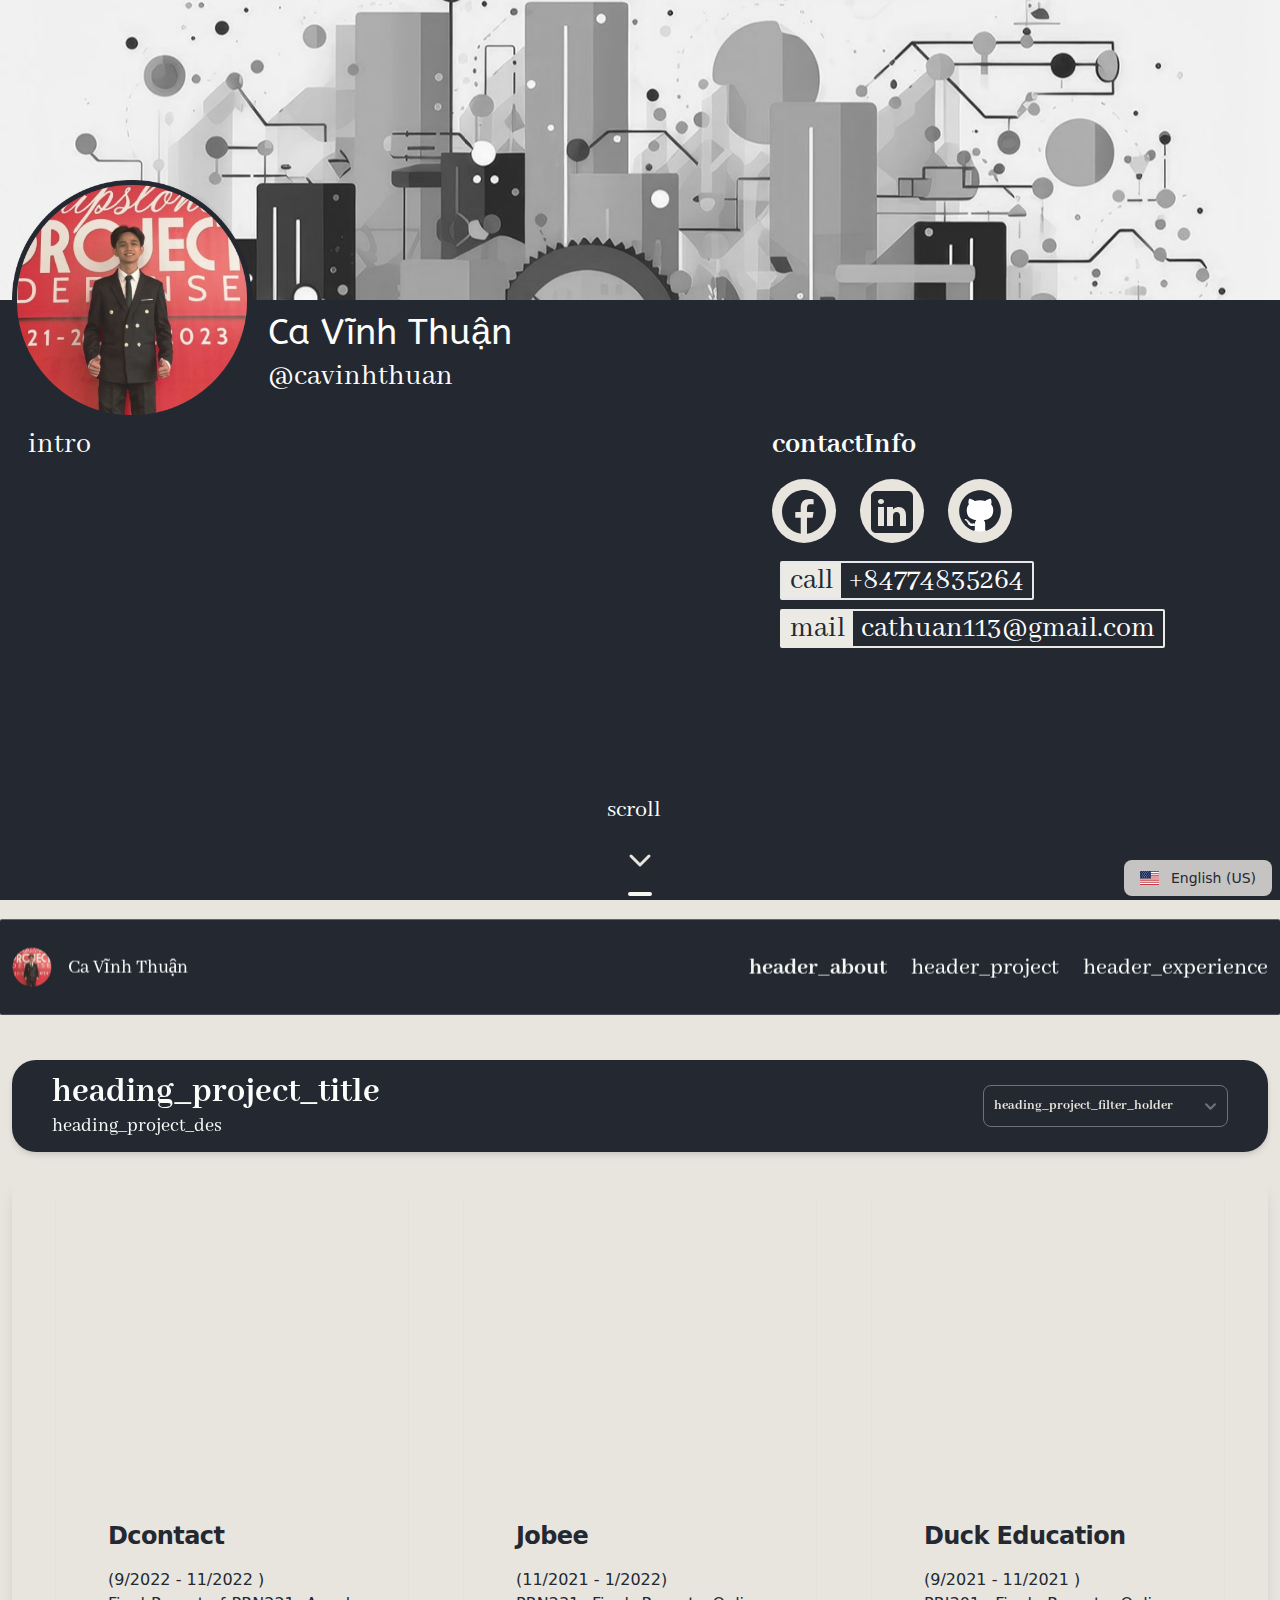
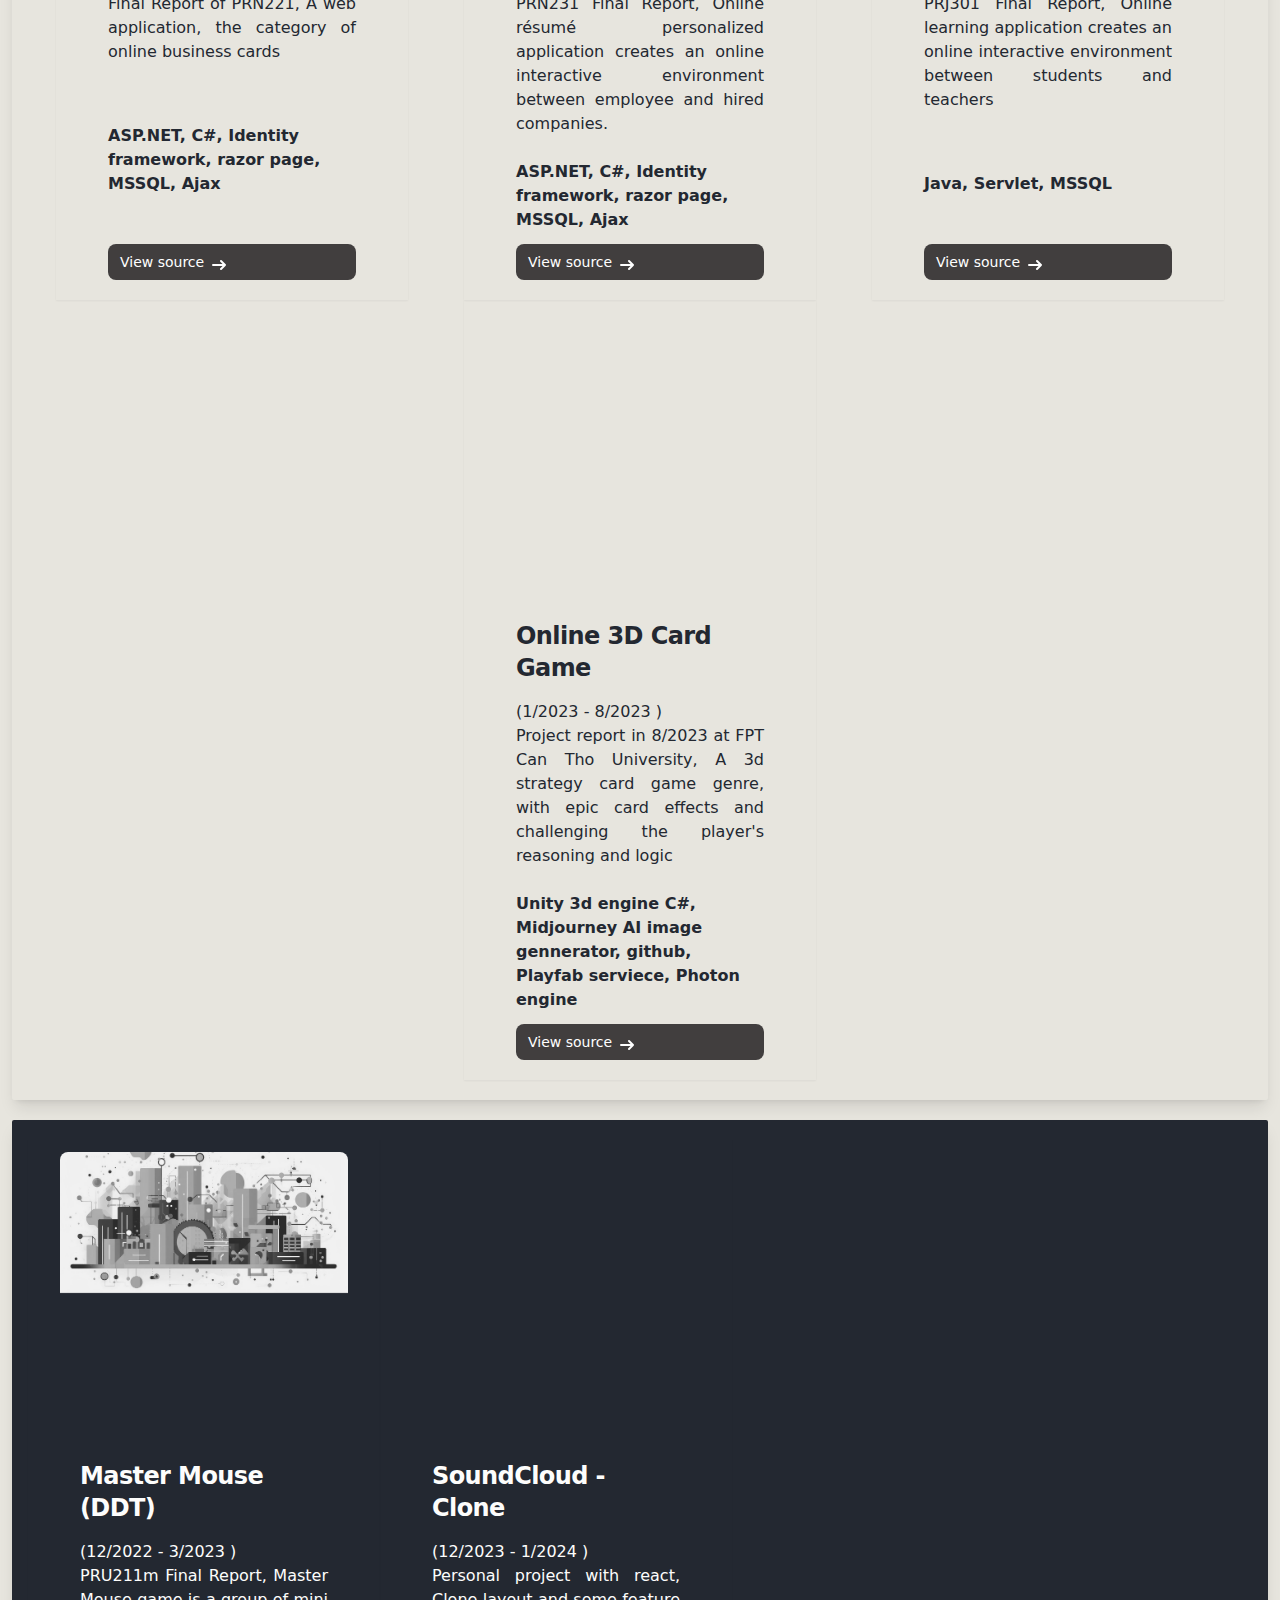
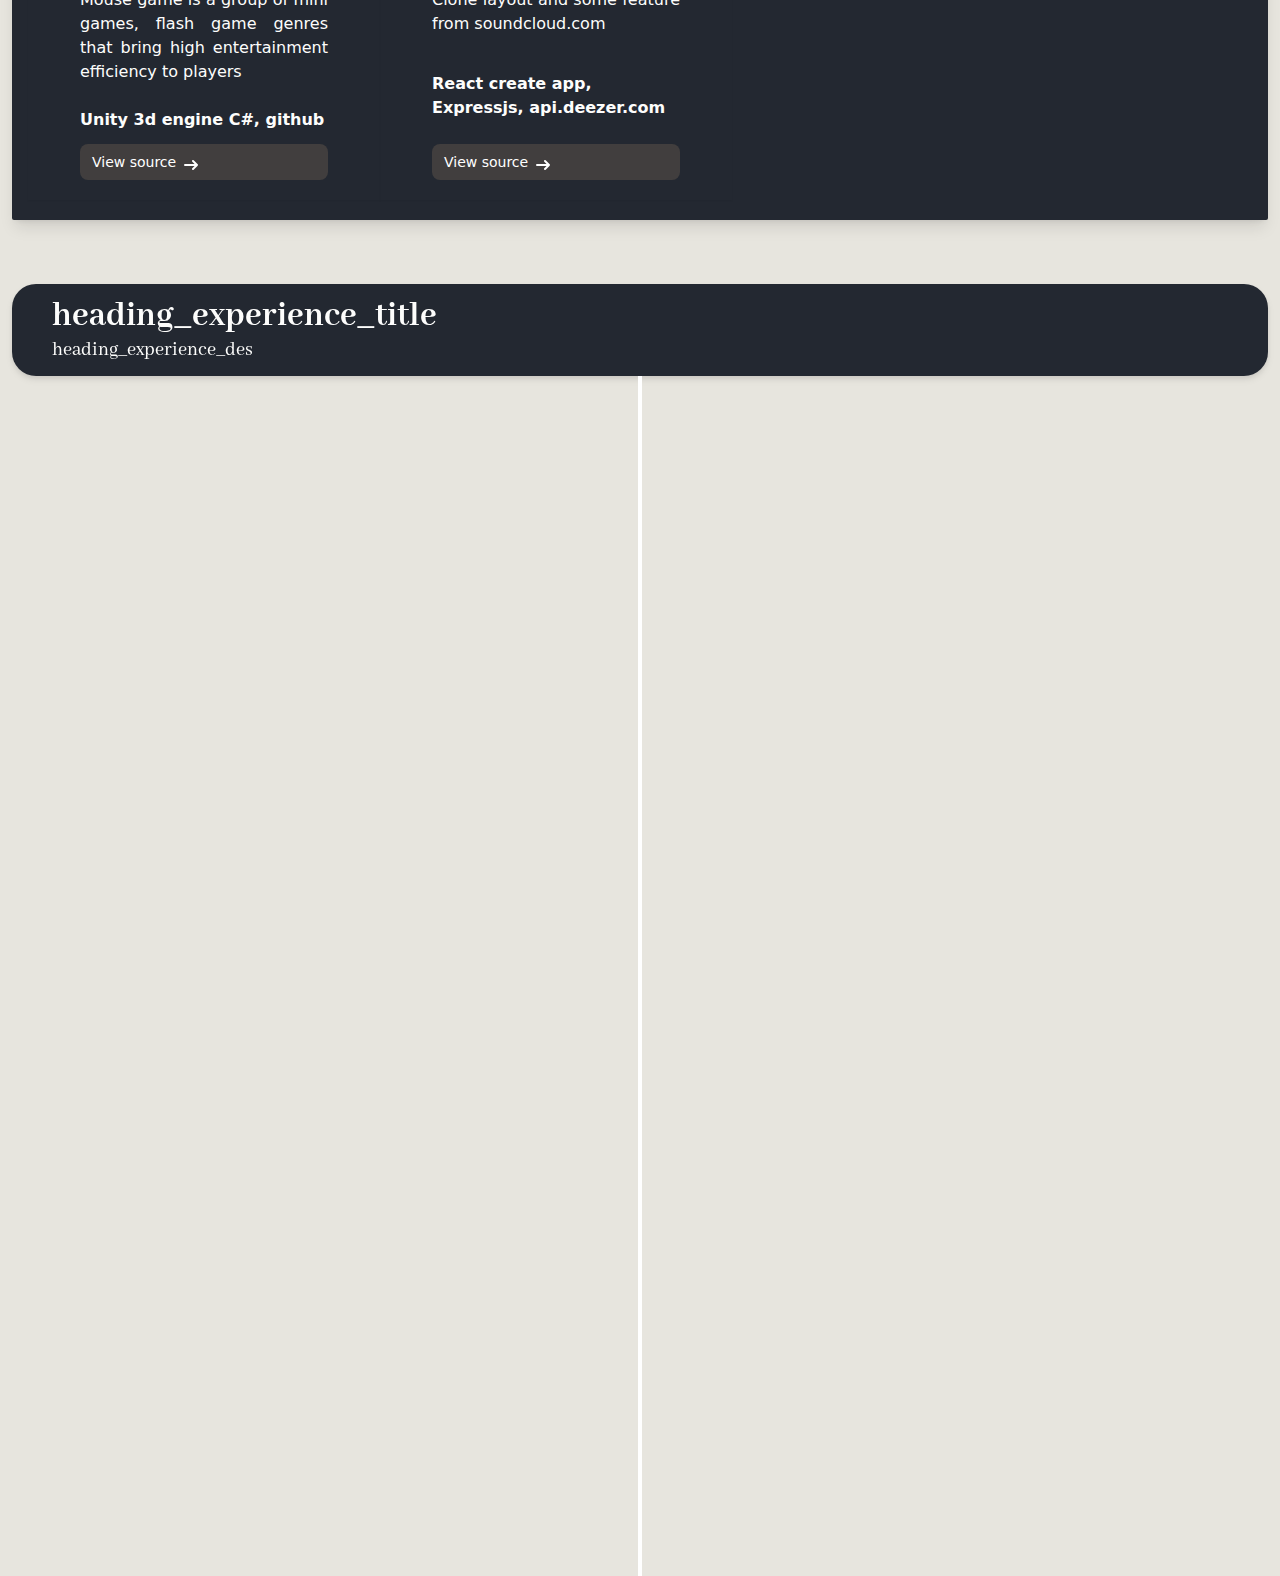
<file: index.html>
<!doctype html><html lang="en"><head><meta charset="utf-8"/><meta name="viewport" content="width=device-width,initial-scale=1"/><link rel="apple-touch-icon" sizes="180x180" href="/apple-touch-icon.png"><link rel="icon" type="image/png" sizes="32x32" href="/favicon-32x32.png"><link rel="icon" type="image/png" sizes="16x16" href="/favicon-16x16.png"><meta name="msapplication-TileColor" content="#da532c"><meta name="theme-color" content="#000000"/><link rel="manifest" href="/manifest.json"/><script defer="defer" src="/static/js/main.1b042150.js"></script><link href="/static/css/main.ba3d1288.css" rel="stylesheet"></head><body><noscript>You need to enable JavaScript to run this app.</noscript><div id="root"></div></body></html>
</file>
<file: static/css/main.ba3d1288.css>
@import url(https://fonts.googleapis.com/css2?family=ABeeZee:ital@0;1&display=swap);@import url(https://fonts.googleapis.com/css2?family=ABeeZee:ital@0;1&family=Abhaya+Libre:wght@400;500;600;700;800&display=swap);
/*
! tailwindcss v3.4.1 | MIT License | https://tailwindcss.com
*/*,:after,:before{border:0 solid #e5e7eb;box-sizing:border-box}:after,:before{--tw-content:""}:host,html{-webkit-text-size-adjust:100%;font-feature-settings:normal;-webkit-tap-highlight-color:transparent;font-family:ui-sans-serif,system-ui,sans-serif,Apple Color Emoji,Segoe UI Emoji,Segoe UI Symbol,Noto Color Emoji;font-variation-settings:normal;line-height:1.5;tab-size:4}body{line-height:inherit;margin:0}hr{border-top-width:1px;color:inherit;height:0}abbr:where([title]){-webkit-text-decoration:underline dotted;text-decoration:underline dotted}h1,h2,h3,h4,h5,h6{font-size:inherit;font-weight:inherit}a{color:inherit;text-decoration:inherit}b,strong{font-weight:bolder}code,kbd,pre,samp{font-feature-settings:normal;font-family:ui-monospace,SFMono-Regular,Menlo,Monaco,Consolas,Liberation Mono,Courier New,monospace;font-size:1em;font-variation-settings:normal}small{font-size:80%}sub,sup{font-size:75%;line-height:0;position:relative;vertical-align:initial}sub{bottom:-.25em}sup{top:-.5em}table{border-collapse:collapse;border-color:inherit;text-indent:0}button,input,optgroup,select,textarea{font-feature-settings:inherit;color:inherit;font-family:inherit;font-size:100%;font-variation-settings:inherit;font-weight:inherit;line-height:inherit;margin:0;padding:0}button,select{text-transform:none}[type=button],[type=reset],[type=submit],button{-webkit-appearance:button;background-color:initial;background-image:none}:-moz-focusring{outline:auto}:-moz-ui-invalid{box-shadow:none}progress{vertical-align:initial}::-webkit-inner-spin-button,::-webkit-outer-spin-button{height:auto}[type=search]{-webkit-appearance:textfield;outline-offset:-2px}::-webkit-search-decoration{-webkit-appearance:none}::-webkit-file-upload-button{-webkit-appearance:button;font:inherit}summary{display:list-item}blockquote,dd,dl,figure,h1,h2,h3,h4,h5,h6,hr,p,pre{margin:0}fieldset{margin:0}fieldset,legend{padding:0}menu,ol,ul{list-style:none;margin:0;padding:0}dialog{padding:0}textarea{resize:vertical}input::placeholder,textarea::placeholder{color:#9ca3af}[role=button],button{cursor:pointer}:disabled{cursor:default}audio,canvas,embed,iframe,img,object,svg,video{display:block;vertical-align:middle}img,video{height:auto;max-width:100%}[hidden]{display:none}.tooltip-arrow,.tooltip-arrow:before{background:inherit;height:8px;position:absolute;width:8px}.tooltip-arrow{visibility:hidden}.tooltip-arrow:before{content:"";transform:rotate(45deg);visibility:visible}[data-tooltip-style^=light]+.tooltip>.tooltip-arrow:before{border-color:#e5e7eb;border-style:solid}[data-tooltip-style^=light]+.tooltip[data-popper-placement^=top]>.tooltip-arrow:before{border-bottom-width:1px;border-right-width:1px}[data-tooltip-style^=light]+.tooltip[data-popper-placement^=right]>.tooltip-arrow:before{border-bottom-width:1px;border-left-width:1px}[data-tooltip-style^=light]+.tooltip[data-popper-placement^=bottom]>.tooltip-arrow:before{border-left-width:1px;border-top-width:1px}[data-tooltip-style^=light]+.tooltip[data-popper-placement^=left]>.tooltip-arrow:before{border-right-width:1px;border-top-width:1px}.tooltip[data-popper-placement^=top]>.tooltip-arrow{bottom:-4px}.tooltip[data-popper-placement^=bottom]>.tooltip-arrow{top:-4px}.tooltip[data-popper-placement^=left]>.tooltip-arrow{right:-4px}.tooltip[data-popper-placement^=right]>.tooltip-arrow{left:-4px}.tooltip.invisible>.tooltip-arrow:before{visibility:hidden}[data-popper-arrow],[data-popper-arrow]:before{background:inherit;height:8px;position:absolute;width:8px}[data-popper-arrow]{visibility:hidden}[data-popper-arrow]:after,[data-popper-arrow]:before{content:"";transform:rotate(45deg);visibility:visible}[data-popper-arrow]:after{background:inherit;height:9px;position:absolute;width:9px}[role=tooltip]>[data-popper-arrow]:before{border-color:#e5e7eb;border-style:solid}.dark [role=tooltip]>[data-popper-arrow]:before{border-color:#4b5563;border-style:solid}[role=tooltip]>[data-popper-arrow]:after{border-color:#e5e7eb;border-style:solid}.dark [role=tooltip]>[data-popper-arrow]:after{border-color:#4b5563;border-style:solid}[data-popover][role=tooltip][data-popper-placement^=top]>[data-popper-arrow]:after,[data-popover][role=tooltip][data-popper-placement^=top]>[data-popper-arrow]:before{border-bottom-width:1px;border-right-width:1px}[data-popover][role=tooltip][data-popper-placement^=right]>[data-popper-arrow]:after,[data-popover][role=tooltip][data-popper-placement^=right]>[data-popper-arrow]:before{border-bottom-width:1px;border-left-width:1px}[data-popover][role=tooltip][data-popper-placement^=bottom]>[data-popper-arrow]:after,[data-popover][role=tooltip][data-popper-placement^=bottom]>[data-popper-arrow]:before{border-left-width:1px;border-top-width:1px}[data-popover][role=tooltip][data-popper-placement^=left]>[data-popper-arrow]:after,[data-popover][role=tooltip][data-popper-placement^=left]>[data-popper-arrow]:before{border-right-width:1px;border-top-width:1px}[data-popover][role=tooltip][data-popper-placement^=top]>[data-popper-arrow]{bottom:-5px}[data-popover][role=tooltip][data-popper-placement^=bottom]>[data-popper-arrow]{top:-5px}[data-popover][role=tooltip][data-popper-placement^=left]>[data-popper-arrow]{right:-5px}[data-popover][role=tooltip][data-popper-placement^=right]>[data-popper-arrow]{left:-5px}[role=tooltip].invisible>[data-popper-arrow]:after,[role=tooltip].invisible>[data-popper-arrow]:before{visibility:hidden}[multiple],[type=date],[type=datetime-local],[type=email],[type=month],[type=number],[type=password],[type=search],[type=tel],[type=text],[type=time],[type=url],[type=week],select,textarea{--tw-shadow:0 0 #0000;-webkit-appearance:none;appearance:none;background-color:#fff;border-color:#6b7280;border-radius:0;border-width:1px;font-size:1rem;line-height:1.5rem;padding:.5rem .75rem}[multiple]:focus,[type=date]:focus,[type=datetime-local]:focus,[type=email]:focus,[type=month]:focus,[type=number]:focus,[type=password]:focus,[type=search]:focus,[type=tel]:focus,[type=text]:focus,[type=time]:focus,[type=url]:focus,[type=week]:focus,select:focus,textarea:focus{--tw-ring-inset:var(--tw-empty,/*!*/ /*!*/);--tw-ring-offset-width:0px;--tw-ring-offset-color:#fff;--tw-ring-color:#1c64f2;--tw-ring-offset-shadow:var(--tw-ring-inset) 0 0 0 var(--tw-ring-offset-width) var(--tw-ring-offset-color);--tw-ring-shadow:var(--tw-ring-inset) 0 0 0 calc(1px + var(--tw-ring-offset-width)) var(--tw-ring-color);border-color:#1c64f2;box-shadow:var(--tw-ring-offset-shadow),var(--tw-ring-shadow),var(--tw-shadow);outline:2px solid #0000;outline-offset:2px}input::placeholder,textarea::placeholder{color:#6b7280;opacity:1}::-webkit-datetime-edit-fields-wrapper{padding:0}::-webkit-date-and-time-value{min-height:1.5em}select:not([size]){background-image:url("data:image/svg+xml;charset=utf-8,%3Csvg aria-hidden='true' xmlns='http://www.w3.org/2000/svg' fill='none' viewBox='0 0 10 6'%3E%3Cpath stroke='%236B7280' stroke-linecap='round' stroke-linejoin='round' stroke-width='2' d='m1 1 4 4 4-4'/%3E%3C/svg%3E");background-position:right .75rem center;background-repeat:no-repeat;background-size:.75em .75em;padding-right:2.5rem;-webkit-print-color-adjust:exact;print-color-adjust:exact}:is([dir=rtl]) select:not([size]){background-position:left .75rem center;padding-left:0;padding-right:.75rem}[multiple]{background-image:none;background-position:0 0;background-repeat:repeat;background-size:initial;padding-right:.75rem;-webkit-print-color-adjust:inherit;print-color-adjust:inherit}[type=checkbox],[type=radio]{--tw-shadow:0 0 #0000;-webkit-appearance:none;appearance:none;background-color:#fff;background-origin:border-box;border-color:#6b7280;border-width:1px;color:#1c64f2;display:inline-block;flex-shrink:0;height:1rem;padding:0;-webkit-print-color-adjust:exact;print-color-adjust:exact;-webkit-user-select:none;user-select:none;vertical-align:middle;width:1rem}[type=checkbox]{border-radius:0}[type=radio]{border-radius:100%}[type=checkbox]:focus,[type=radio]:focus{--tw-ring-inset:var(--tw-empty,/*!*/ /*!*/);--tw-ring-offset-width:2px;--tw-ring-offset-color:#fff;--tw-ring-color:#1c64f2;--tw-ring-offset-shadow:var(--tw-ring-inset) 0 0 0 var(--tw-ring-offset-width) var(--tw-ring-offset-color);--tw-ring-shadow:var(--tw-ring-inset) 0 0 0 calc(2px + var(--tw-ring-offset-width)) var(--tw-ring-color);box-shadow:var(--tw-ring-offset-shadow),var(--tw-ring-shadow),var(--tw-shadow);outline:2px solid #0000;outline-offset:2px}.dark [type=checkbox]:checked,.dark [type=radio]:checked,[type=checkbox]:checked,[type=radio]:checked{background-color:currentColor;background-position:50%;background-repeat:no-repeat;background-size:.55em .55em;border-color:#0000}[type=checkbox]:checked{background-image:url("data:image/svg+xml;charset=utf-8,%3Csvg aria-hidden='true' xmlns='http://www.w3.org/2000/svg' fill='none' viewBox='0 0 16 12'%3E%3Cpath stroke='%23fff' stroke-linecap='round' stroke-linejoin='round' stroke-width='3' d='M1 5.917 5.724 10.5 15 1.5'/%3E%3C/svg%3E");background-repeat:no-repeat;background-size:.55em .55em;-webkit-print-color-adjust:exact;print-color-adjust:exact}.dark [type=radio]:checked,[type=radio]:checked{background-image:url("data:image/svg+xml;charset=utf-8,%3Csvg viewBox='0 0 16 16' fill='%23fff' xmlns='http://www.w3.org/2000/svg'%3E%3Ccircle cx='8' cy='8' r='3'/%3E%3C/svg%3E");background-size:1em 1em}[type=checkbox]:indeterminate{background-image:url("data:image/svg+xml;charset=utf-8,%3Csvg aria-hidden='true' xmlns='http://www.w3.org/2000/svg' fill='none' viewBox='0 0 16 12'%3E%3Cpath stroke='%23fff' stroke-linecap='round' stroke-linejoin='round' stroke-width='3' d='M.5 6h14'/%3E%3C/svg%3E");background-position:50%;background-repeat:no-repeat;background-size:.55em .55em;-webkit-print-color-adjust:exact;print-color-adjust:exact}[type=checkbox]:indeterminate,[type=checkbox]:indeterminate:focus,[type=checkbox]:indeterminate:hover{background-color:currentColor;border-color:#0000}[type=file]{background:#0000 none repeat 0 0/auto auto padding-box border-box scroll;background:initial;border-color:inherit;border-radius:0;border-width:0;font-size:inherit;line-height:inherit;padding:0}[type=file]:focus{outline:1px auto inherit}input[type=file]::-webkit-file-upload-button{background:#1f2937;border:0;color:#fff;cursor:pointer;font-size:.875rem;font-weight:500;margin-inline-end:1rem;margin-inline-start:-1rem;padding:.625rem 1rem .625rem 2rem}input[type=file]::file-selector-button{background:#1f2937;border:0;color:#fff;cursor:pointer;font-size:.875rem;font-weight:500;margin-inline-end:1rem;margin-inline-start:-1rem;padding:.625rem 1rem .625rem 2rem}input[type=file]::-webkit-file-upload-button:hover{background:#374151}input[type=file]::file-selector-button:hover{background:#374151}:is([dir=rtl]) input[type=file]::-webkit-file-upload-button{padding-left:1rem;padding-right:2rem}:is([dir=rtl]) input[type=file]::file-selector-button{padding-left:1rem;padding-right:2rem}.dark input[type=file]::-webkit-file-upload-button{background:#4b5563;color:#fff}.dark input[type=file]::file-selector-button{background:#4b5563;color:#fff}.dark input[type=file]::-webkit-file-upload-button:hover{background:#6b7280}.dark input[type=file]::file-selector-button:hover{background:#6b7280}input[type=range]::-webkit-slider-thumb{appearance:none;-moz-appearance:none;-webkit-appearance:none;background:#1c64f2;border:0;border-radius:9999px;cursor:pointer;height:1.25rem;width:1.25rem}input[type=range]:disabled::-webkit-slider-thumb{background:#9ca3af}.dark input[type=range]:disabled::-webkit-slider-thumb{background:#6b7280}input[type=range]:focus::-webkit-slider-thumb{--tw-ring-offset-shadow:var(--tw-ring-inset) 0 0 0 var(--tw-ring-offset-width) var(--tw-ring-offset-color);--tw-ring-shadow:var(--tw-ring-inset) 0 0 0 calc(4px + var(--tw-ring-offset-width)) var(--tw-ring-color);--tw-ring-opacity:1px;--tw-ring-color:rgb(164 202 254/var(--tw-ring-opacity));box-shadow:var(--tw-ring-offset-shadow),var(--tw-ring-shadow),0 0 #0000;box-shadow:var(--tw-ring-offset-shadow),var(--tw-ring-shadow),var(--tw-shadow,0 0 #0000);outline:2px solid #0000;outline-offset:2px}input[type=range]::-moz-range-thumb{appearance:none;-moz-appearance:none;-webkit-appearance:none;background:#1c64f2;border:0;border-radius:9999px;cursor:pointer;height:1.25rem;width:1.25rem}input[type=range]:disabled::-moz-range-thumb{background:#9ca3af}.dark input[type=range]:disabled::-moz-range-thumb{background:#6b7280}input[type=range]::-moz-range-progress{background:#3f83f8}input[type=range]::-ms-fill-lower{background:#3f83f8}.toggle-bg:after{background:#fff;border-color:#d1d5db;border-radius:9999px;border-width:1px;box-shadow:var(--tw-ring-inset) 0 0 0 calc(var(--tw-ring-offset-width)) var(--tw-ring-color);content:"";height:1.25rem;left:.125rem;position:absolute;top:.125rem;transition-duration:.15s;transition-property:background-color,border-color,color,fill,stroke,opacity,box-shadow,transform,filter,backdrop-filter,-webkit-backdrop-filter;width:1.25rem}input:checked+.toggle-bg:after{border-color:#fff;transform:translateX(100%)}input:checked+.toggle-bg{background:#1c64f2;border-color:#1c64f2}*,:after,:before{--tw-border-spacing-x:0;--tw-border-spacing-y:0;--tw-translate-x:0;--tw-translate-y:0;--tw-rotate:0;--tw-skew-x:0;--tw-skew-y:0;--tw-scale-x:1;--tw-scale-y:1;--tw-pan-x: ;--tw-pan-y: ;--tw-pinch-zoom: ;--tw-scroll-snap-strictness:proximity;--tw-gradient-from-position: ;--tw-gradient-via-position: ;--tw-gradient-to-position: ;--tw-ordinal: ;--tw-slashed-zero: ;--tw-numeric-figure: ;--tw-numeric-spacing: ;--tw-numeric-fraction: ;--tw-ring-inset: ;--tw-ring-offset-width:0px;--tw-ring-offset-color:#fff;--tw-ring-color:#3f83f880;--tw-ring-offset-shadow:0 0 #0000;--tw-ring-shadow:0 0 #0000;--tw-shadow:0 0 #0000;--tw-shadow-colored:0 0 #0000;--tw-blur: ;--tw-brightness: ;--tw-contrast: ;--tw-grayscale: ;--tw-hue-rotate: ;--tw-invert: ;--tw-saturate: ;--tw-sepia: ;--tw-drop-shadow: ;--tw-backdrop-blur: ;--tw-backdrop-brightness: ;--tw-backdrop-contrast: ;--tw-backdrop-grayscale: ;--tw-backdrop-hue-rotate: ;--tw-backdrop-invert: ;--tw-backdrop-opacity: ;--tw-backdrop-saturate: ;--tw-backdrop-sepia: }::backdrop{--tw-border-spacing-x:0;--tw-border-spacing-y:0;--tw-translate-x:0;--tw-translate-y:0;--tw-rotate:0;--tw-skew-x:0;--tw-skew-y:0;--tw-scale-x:1;--tw-scale-y:1;--tw-pan-x: ;--tw-pan-y: ;--tw-pinch-zoom: ;--tw-scroll-snap-strictness:proximity;--tw-gradient-from-position: ;--tw-gradient-via-position: ;--tw-gradient-to-position: ;--tw-ordinal: ;--tw-slashed-zero: ;--tw-numeric-figure: ;--tw-numeric-spacing: ;--tw-numeric-fraction: ;--tw-ring-inset: ;--tw-ring-offset-width:0px;--tw-ring-offset-color:#fff;--tw-ring-color:#3f83f880;--tw-ring-offset-shadow:0 0 #0000;--tw-ring-shadow:0 0 #0000;--tw-shadow:0 0 #0000;--tw-shadow-colored:0 0 #0000;--tw-blur: ;--tw-brightness: ;--tw-contrast: ;--tw-grayscale: ;--tw-hue-rotate: ;--tw-invert: ;--tw-saturate: ;--tw-sepia: ;--tw-drop-shadow: ;--tw-backdrop-blur: ;--tw-backdrop-brightness: ;--tw-backdrop-contrast: ;--tw-backdrop-grayscale: ;--tw-backdrop-hue-rotate: ;--tw-backdrop-invert: ;--tw-backdrop-opacity: ;--tw-backdrop-saturate: ;--tw-backdrop-sepia: }.container{width:100%}@media (min-width:640px){.container{max-width:640px}}@media (min-width:768px){.container{max-width:768px}}@media (min-width:1024px){.container{max-width:1024px}}@media (min-width:1280px){.container{max-width:1280px}}@media (min-width:1536px){.container{max-width:1536px}}.sr-only{clip:rect(0,0,0,0);border-width:0;height:1px;margin:-1px;overflow:hidden;padding:0;position:absolute;white-space:nowrap;width:1px}.pointer-events-auto{pointer-events:auto}.visible{visibility:visible}.invisible{visibility:hidden}.collapse{visibility:collapse}.static{position:static}.fixed{position:fixed}.absolute{position:absolute}.relative{position:relative}.sticky{position:-webkit-sticky;position:sticky}.inset-0{inset:0}.-right-0{right:0}.bottom-0{bottom:0}.bottom-1{bottom:.25rem}.bottom-\[60px\]{bottom:60px}.left-0{left:0}.left-1\/2{left:50%}.right-0{right:0}.top-0{top:0}.z-10{z-index:10}.z-20{z-index:20}.z-30{z-index:30}.z-40{z-index:40}.z-50{z-index:50}.mx-auto{margin-left:auto;margin-right:auto}.my-4{margin-bottom:1rem;margin-top:1rem}.my-auto{margin-bottom:auto;margin-top:auto}.mb-1{margin-bottom:.25rem}.mb-2{margin-bottom:.5rem}.mb-3{margin-bottom:.75rem}.ml-auto{margin-left:auto}.mr-2{margin-right:.5rem}.mr-4{margin-right:1rem}.ms-2{margin-inline-start:.5rem}.ms-3{margin-inline-start:.75rem}.mt-16{margin-top:4rem}.mt-2{margin-top:.5rem}.mt-3{margin-top:.75rem}.mt-4{margin-top:1rem}.mt-5{margin-top:1.25rem}.mt-7{margin-top:1.75rem}.box-border{box-sizing:border-box}.box-content{box-sizing:initial}.block{display:block}.inline-block{display:inline-block}.inline{display:inline}.flex{display:flex}.inline-flex{display:inline-flex}.table{display:table}.grid{display:grid}.hidden{display:none}.aspect-square{aspect-ratio:1/1}.h-1{height:.25rem}.h-1\/3{height:33.333333%}.h-10{height:2.5rem}.h-2\/3{height:66.666667%}.h-3{height:.75rem}.h-3\.5{height:.875rem}.h-4{height:1rem}.h-40{height:10rem}.h-5{height:1.25rem}.h-6{height:1.5rem}.h-9{height:2.25rem}.h-full{height:100%}.h-max{height:-webkit-max-content;height:max-content}.h-screen{height:100vh}.w-1\/2{width:50%}.w-1\/5{width:20%}.w-10{width:2.5rem}.w-3{width:.75rem}.w-3\.5{width:.875rem}.w-4{width:1rem}.w-40{width:10rem}.w-5{width:1.25rem}.w-6{width:1.5rem}.w-64{width:16rem}.w-72{width:18rem}.w-full{width:100%}.min-w-72{min-width:18rem}.max-w-md{max-width:28rem}.flex-1{flex:1 1}.flex-shrink{flex-shrink:1}.flex-shrink-0{flex-shrink:0}.flex-grow{flex-grow:1}.flex-grow-0{flex-grow:0}.basis-72{flex-basis:18rem}.-translate-x-1\/2{--tw-translate-x:-50%}.-translate-x-1\/2,.-translate-x-full{transform:translate(var(--tw-translate-x),var(--tw-translate-y)) rotate(var(--tw-rotate)) skewX(var(--tw-skew-x)) skewY(var(--tw-skew-y)) scaleX(var(--tw-scale-x)) scaleY(var(--tw-scale-y))}.-translate-x-full{--tw-translate-x:-100%}.-translate-y-1\/2{--tw-translate-y:-50%}.-translate-y-1\/2,.-translate-y-full{transform:translate(var(--tw-translate-x),var(--tw-translate-y)) rotate(var(--tw-rotate)) skewX(var(--tw-skew-x)) skewY(var(--tw-skew-y)) scaleX(var(--tw-scale-x)) scaleY(var(--tw-scale-y))}.-translate-y-full{--tw-translate-y:-100%}.translate-x-0{--tw-translate-x:0px}.translate-x-0,.translate-x-full{transform:translate(var(--tw-translate-x),var(--tw-translate-y)) rotate(var(--tw-rotate)) skewX(var(--tw-skew-x)) skewY(var(--tw-skew-y)) scaleX(var(--tw-scale-x)) scaleY(var(--tw-scale-y))}.translate-x-full{--tw-translate-x:100%}.translate-y-full{--tw-translate-y:100%}.rotate-180,.translate-y-full{transform:translate(var(--tw-translate-x),var(--tw-translate-y)) rotate(var(--tw-rotate)) skewX(var(--tw-skew-x)) skewY(var(--tw-skew-y)) scaleX(var(--tw-scale-x)) scaleY(var(--tw-scale-y))}.rotate-180{--tw-rotate:180deg}.transform{transform:translate(var(--tw-translate-x),var(--tw-translate-y)) rotate(var(--tw-rotate)) skewX(var(--tw-skew-x)) skewY(var(--tw-skew-y)) scaleX(var(--tw-scale-x)) scaleY(var(--tw-scale-y))}.transform-none{transform:none}@keyframes bounce{0%,to{animation-timing-function:cubic-bezier(.8,0,1,1);transform:translateY(-25%)}50%{animation-timing-function:cubic-bezier(0,0,.2,1);transform:none}}.animate-bounce{animation:bounce 1s infinite}@keyframes ping{75%,to{opacity:0;transform:scale(2)}}.animate-ping{animation:ping 1s cubic-bezier(0,0,.2,1) infinite}.cursor-default{cursor:default}.cursor-not-allowed{cursor:not-allowed}.cursor-pointer{cursor:pointer}.select-none{-webkit-user-select:none;user-select:none}.resize{resize:both}.list-none{list-style-type:none}.grid-cols-4{grid-template-columns:repeat(4,minmax(0,1fr))}.grid-cols-7{grid-template-columns:repeat(7,minmax(0,1fr))}.flex-row{flex-direction:row}.flex-col{flex-direction:column}.flex-wrap{flex-wrap:wrap}.items-start{align-items:flex-start}.items-end{align-items:flex-end}.items-center{align-items:center}.justify-start{justify-content:flex-start}.justify-end{justify-content:flex-end}.justify-center{justify-content:center}.justify-between{justify-content:space-between}.gap-2{gap:.5rem}.gap-3{gap:.75rem}.gap-4{gap:1rem}.gap-6{gap:1.5rem}.space-x-1>:not([hidden])~:not([hidden]){--tw-space-x-reverse:0;margin-left:calc(.25rem*(1 - var(--tw-space-x-reverse)));margin-right:calc(.25rem*var(--tw-space-x-reverse))}.space-x-2>:not([hidden])~:not([hidden]){--tw-space-x-reverse:0;margin-left:calc(.5rem*(1 - var(--tw-space-x-reverse)));margin-right:calc(.5rem*var(--tw-space-x-reverse))}.divide-y>:not([hidden])~:not([hidden]){--tw-divide-y-reverse:0;border-bottom-width:calc(1px*var(--tw-divide-y-reverse));border-top-width:calc(1px*(1 - var(--tw-divide-y-reverse)))}.divide-y-2>:not([hidden])~:not([hidden]){--tw-divide-y-reverse:0;border-bottom-width:calc(2px*var(--tw-divide-y-reverse));border-top-width:calc(2px*(1 - var(--tw-divide-y-reverse)))}.divide-x-reverse>:not([hidden])~:not([hidden]){--tw-divide-x-reverse:1}.divide-gray-100>:not([hidden])~:not([hidden]){--tw-divide-opacity:1;border-color:rgb(243 244 246/var(--tw-divide-opacity))}.divide-secondary-300>:not([hidden])~:not([hidden]){--tw-divide-opacity:1;border-color:rgb(168 164 164/var(--tw-divide-opacity))}.self-stretch{align-self:stretch}.overflow-hidden{overflow:hidden}.scroll-smooth{scroll-behavior:smooth}.rounded-3xl{border-radius:1.5rem}.rounded-full{border-radius:9999px}.rounded-lg{border-radius:.5rem}.rounded-sm{border-radius:.125rem}.rounded-e-lg{border-end-end-radius:.5rem;border-start-end-radius:.5rem}.rounded-l-lg{border-bottom-left-radius:.5rem;border-top-left-radius:.5rem}.rounded-r-lg{border-bottom-right-radius:.5rem;border-top-right-radius:.5rem}.rounded-s-lg{border-end-start-radius:.5rem;border-start-start-radius:.5rem}.rounded-t-lg{border-top-left-radius:.5rem;border-top-right-radius:.5rem}.border{border-width:1px}.border-0{border-width:0}.border-2{border-width:2px}.border-solid{border-style:solid}.\!border-primary-700{--tw-border-opacity:1!important;border-color:rgb(188 183 163/var(--tw-border-opacity))!important}.border-blue-600{--tw-border-opacity:1;border-color:rgb(28 100 242/var(--tw-border-opacity))}.border-blue-700{--tw-border-opacity:1;border-color:rgb(26 86 219/var(--tw-border-opacity))}.border-gray-100{--tw-border-opacity:1;border-color:rgb(243 244 246/var(--tw-border-opacity))}.border-gray-300{--tw-border-opacity:1;border-color:rgb(209 213 219/var(--tw-border-opacity))}.border-primary-400{--tw-border-opacity:1;border-color:rgb(236 234 228/var(--tw-border-opacity))}.\!bg-primary-600{--tw-bg-opacity:1!important;background-color:rgb(212 209 196/var(--tw-bg-opacity))!important}.\!bg-primary-700{--tw-bg-opacity:1!important;background-color:rgb(188 183 163/var(--tw-bg-opacity))!important}.bg-blue-700{--tw-bg-opacity:1;background-color:rgb(26 86 219/var(--tw-bg-opacity))}.bg-dark-500{--tw-bg-opacity:1;background-color:rgb(35 40 49/var(--tw-bg-opacity))}.bg-gray-100{--tw-bg-opacity:1;background-color:rgb(243 244 246/var(--tw-bg-opacity))}.bg-gray-200{--tw-bg-opacity:1;background-color:rgb(229 231 235/var(--tw-bg-opacity))}.bg-gray-800{--tw-bg-opacity:1;background-color:rgb(31 41 55/var(--tw-bg-opacity))}.bg-gray-900\/50{background-color:#11182780}.bg-primary-200{--tw-bg-opacity:1;background-color:rgb(246 246 243/var(--tw-bg-opacity))}.bg-primary-400{--tw-bg-opacity:1;background-color:rgb(236 234 228/var(--tw-bg-opacity))}.bg-primary-500{--tw-bg-opacity:1;background-color:rgb(231 229 222/var(--tw-bg-opacity))}.bg-secondary-200{--tw-bg-opacity:1;background-color:rgb(198 195 195/var(--tw-bg-opacity))}.bg-secondary-500{--tw-bg-opacity:1;background-color:rgb(110 105 105/var(--tw-bg-opacity))}.bg-secondary-700{--tw-bg-opacity:1;background-color:rgb(65 62 62/var(--tw-bg-opacity))}.bg-white{--tw-bg-opacity:1;background-color:rgb(255 255 255/var(--tw-bg-opacity))}.bg-white\/50{background-color:#ffffff80}.bg-center{background-position:50%}.object-contain{object-fit:contain}.object-fill{object-fit:fill}.p-1{padding:.25rem}.p-2{padding:.5rem}.p-2\.5{padding:.625rem}.p-3{padding:.75rem}.p-4{padding:1rem}.p-5{padding:1.25rem}.p-7{padding:1.75rem}.px-10{padding-left:2.5rem;padding-right:2.5rem}.px-2{padding-left:.5rem;padding-right:.5rem}.px-3{padding-left:.75rem;padding-right:.75rem}.px-4{padding-left:1rem;padding-right:1rem}.px-5{padding-left:1.25rem;padding-right:1.25rem}.px-7{padding-left:1.75rem;padding-right:1.75rem}.py-2{padding-bottom:.5rem;padding-top:.5rem}.py-2\.5{padding-bottom:.625rem;padding-top:.625rem}.py-3{padding-bottom:.75rem;padding-top:.75rem}.pr-2{padding-right:.5rem}.pt-2{padding-top:.5rem}.pt-20{padding-top:5rem}.pt-3{padding-top:.75rem}.text-center{text-align:center}.text-justify{text-align:justify}.text-2xl{font-size:1.5rem;line-height:2rem}.text-3xl{font-size:1.875rem;line-height:2.25rem}.text-base{font-size:1rem;line-height:1.5rem}.text-lg{font-size:1.125rem;line-height:1.75rem}.text-sm{font-size:.875rem;line-height:1.25rem}.text-xl{font-size:1.25rem;line-height:1.75rem}.font-bold{font-weight:700}.font-medium{font-weight:500}.font-normal{font-weight:400}.font-semibold{font-weight:600}.leading-6{line-height:1.5rem}.leading-9{line-height:2.25rem}.tracking-tight{letter-spacing:-.025em}.text-blue-600{--tw-text-opacity:1;color:rgb(28 100 242/var(--tw-text-opacity))}.text-dark-500{--tw-text-opacity:1;color:rgb(35 40 49/var(--tw-text-opacity))}.text-gray-500{--tw-text-opacity:1;color:rgb(107 114 128/var(--tw-text-opacity))}.text-gray-700{--tw-text-opacity:1;color:rgb(55 65 81/var(--tw-text-opacity))}.text-gray-800{--tw-text-opacity:1;color:rgb(31 41 55/var(--tw-text-opacity))}.text-gray-900{--tw-text-opacity:1;color:rgb(17 24 39/var(--tw-text-opacity))}.text-primary-200{--tw-text-opacity:1;color:rgb(246 246 243/var(--tw-text-opacity))}.text-primary-50{--tw-text-opacity:1;color:rgb(253 253 252/var(--tw-text-opacity))}.text-primary-500{--tw-text-opacity:1;color:rgb(231 229 222/var(--tw-text-opacity))}.text-secondary-500{--tw-text-opacity:1;color:rgb(110 105 105/var(--tw-text-opacity))}.text-white{--tw-text-opacity:1;color:rgb(255 255 255/var(--tw-text-opacity))}.opacity-0{opacity:0}.opacity-100{opacity:1}.opacity-5{opacity:.05}.shadow{--tw-shadow:0 1px 3px 0 #0000001a,0 1px 2px -1px #0000001a;--tw-shadow-colored:0 1px 3px 0 var(--tw-shadow-color),0 1px 2px -1px var(--tw-shadow-color)}.shadow,.shadow-lg{box-shadow:0 0 #0000,0 0 #0000,var(--tw-shadow);box-shadow:var(--tw-ring-offset-shadow,0 0 #0000),var(--tw-ring-shadow,0 0 #0000),var(--tw-shadow)}.shadow-lg{--tw-shadow:0 10px 15px -3px #0000001a,0 4px 6px -4px #0000001a;--tw-shadow-colored:0 10px 15px -3px var(--tw-shadow-color),0 4px 6px -4px var(--tw-shadow-color)}.shadow-sm{--tw-shadow:0 1px 2px 0 #0000000d;--tw-shadow-colored:0 1px 2px 0 var(--tw-shadow-color);box-shadow:0 0 #0000,0 0 #0000,var(--tw-shadow);box-shadow:var(--tw-ring-offset-shadow,0 0 #0000),var(--tw-ring-shadow,0 0 #0000),var(--tw-shadow)}.outline{outline-style:solid}.blur{--tw-blur:blur(8px)}.blur,.drop-shadow-md{filter:var(--tw-blur) var(--tw-brightness) var(--tw-contrast) var(--tw-grayscale) var(--tw-hue-rotate) var(--tw-invert) var(--tw-saturate) var(--tw-sepia) var(--tw-drop-shadow)}.drop-shadow-md{--tw-drop-shadow:drop-shadow(0 4px 3px #00000012) drop-shadow(0 2px 2px #0000000f)}.filter{filter:var(--tw-blur) var(--tw-brightness) var(--tw-contrast) var(--tw-grayscale) var(--tw-hue-rotate) var(--tw-invert) var(--tw-saturate) var(--tw-sepia) var(--tw-drop-shadow)}.transition{transition-duration:.15s;transition-property:color,background-color,border-color,text-decoration-color,fill,stroke,opacity,box-shadow,transform,filter,-webkit-backdrop-filter;transition-property:color,background-color,border-color,text-decoration-color,fill,stroke,opacity,box-shadow,transform,filter,backdrop-filter;transition-property:color,background-color,border-color,text-decoration-color,fill,stroke,opacity,box-shadow,transform,filter,backdrop-filter,-webkit-backdrop-filter;transition-timing-function:cubic-bezier(.4,0,.2,1)}.transition-opacity{transition-duration:.15s;transition-property:opacity;transition-timing-function:cubic-bezier(.4,0,.2,1)}.transition-transform{transition-duration:.15s;transition-property:transform;transition-timing-function:cubic-bezier(.4,0,.2,1)}.duration-300{transition-duration:.3s}.duration-700{transition-duration:.7s}.ease-out{transition-timing-function:cubic-bezier(0,0,.2,1)}.odd\:bg-primary-500:nth-child(odd){--tw-bg-opacity:1;background-color:rgb(231 229 222/var(--tw-bg-opacity))}.even\:bg-dark-500:nth-child(2n){--tw-bg-opacity:1;background-color:rgb(35 40 49/var(--tw-bg-opacity))}.even\:text-primary-50:nth-child(2n){--tw-text-opacity:1;color:rgb(253 253 252/var(--tw-text-opacity))}.hover\:border-gray-300:hover{--tw-border-opacity:1;border-color:rgb(209 213 219/var(--tw-border-opacity))}.hover\:\!bg-primary-800:hover{--tw-bg-opacity:1!important;background-color:rgb(158 151 122/var(--tw-bg-opacity))!important}.hover\:bg-blue-800:hover{--tw-bg-opacity:1;background-color:rgb(30 66 159/var(--tw-bg-opacity))}.hover\:bg-gray-100:hover{--tw-bg-opacity:1;background-color:rgb(243 244 246/var(--tw-bg-opacity))}.hover\:bg-white:hover{--tw-bg-opacity:1;background-color:rgb(255 255 255/var(--tw-bg-opacity))}.hover\:text-blue-600:hover{--tw-text-opacity:1;color:rgb(28 100 242/var(--tw-text-opacity))}.hover\:text-gray-600:hover{--tw-text-opacity:1;color:rgb(75 85 99/var(--tw-text-opacity))}.hover\:text-gray-900:hover{--tw-text-opacity:1;color:rgb(17 24 39/var(--tw-text-opacity))}.hover\:text-primary-500:hover{--tw-text-opacity:1;color:rgb(231 229 222/var(--tw-text-opacity))}.hover\:text-secondary-500:hover{--tw-text-opacity:1;color:rgb(110 105 105/var(--tw-text-opacity))}.hover\:decoration-dashed:hover{text-decoration-style:dashed}.focus\:border-blue-500:focus{--tw-border-opacity:1;border-color:rgb(63 131 248/var(--tw-border-opacity))}.focus\:outline-none:focus{outline:2px solid #0000;outline-offset:2px}.focus\:ring-2:focus{--tw-ring-offset-shadow:var(--tw-ring-inset) 0 0 0 var(--tw-ring-offset-width) var(--tw-ring-offset-color);--tw-ring-shadow:var(--tw-ring-inset) 0 0 0 calc(2px + var(--tw-ring-offset-width)) var(--tw-ring-color)}.focus\:ring-2:focus,.focus\:ring-4:focus{box-shadow:var(--tw-ring-offset-shadow),var(--tw-ring-shadow),0 0 #0000;box-shadow:var(--tw-ring-offset-shadow),var(--tw-ring-shadow),var(--tw-shadow,0 0 #0000)}.focus\:ring-4:focus{--tw-ring-offset-shadow:var(--tw-ring-inset) 0 0 0 var(--tw-ring-offset-width) var(--tw-ring-offset-color);--tw-ring-shadow:var(--tw-ring-inset) 0 0 0 calc(4px + var(--tw-ring-offset-width)) var(--tw-ring-color)}.focus\:\!ring-primary-300:focus{--tw-ring-opacity:1!important;--tw-ring-color:rgb(240 239 234/var(--tw-ring-opacity))!important}.focus\:ring-blue-300:focus{--tw-ring-opacity:1;--tw-ring-color:rgb(164 202 254/var(--tw-ring-opacity))}.focus\:ring-blue-500:focus{--tw-ring-opacity:1;--tw-ring-color:rgb(63 131 248/var(--tw-ring-opacity))}.focus\:ring-gray-200:focus{--tw-ring-opacity:1;--tw-ring-color:rgb(229 231 235/var(--tw-ring-opacity))}:is(.dark .dark\:border-blue-500){--tw-border-opacity:1;border-color:rgb(63 131 248/var(--tw-border-opacity))}:is(.dark .dark\:border-gray-600){--tw-border-opacity:1;border-color:rgb(75 85 99/var(--tw-border-opacity))}:is(.dark .dark\:border-gray-700){--tw-border-opacity:1;border-color:rgb(55 65 81/var(--tw-border-opacity))}:is(.dark .dark\:border-transparent){border-color:#0000}:is(.dark .dark\:\!bg-primary-600){--tw-bg-opacity:1!important;background-color:rgb(212 209 196/var(--tw-bg-opacity))!important}:is(.dark .dark\:\!bg-primary-700){--tw-bg-opacity:1!important;background-color:rgb(188 183 163/var(--tw-bg-opacity))!important}:is(.dark .dark\:bg-blue-600){--tw-bg-opacity:1;background-color:rgb(28 100 242/var(--tw-bg-opacity))}:is(.dark .dark\:bg-gray-600){--tw-bg-opacity:1;background-color:rgb(75 85 99/var(--tw-bg-opacity))}:is(.dark .dark\:bg-gray-700){--tw-bg-opacity:1;background-color:rgb(55 65 81/var(--tw-bg-opacity))}:is(.dark .dark\:bg-gray-800){--tw-bg-opacity:1;background-color:rgb(31 41 55/var(--tw-bg-opacity))}:is(.dark .dark\:bg-gray-800\/50){background-color:#1f293780}:is(.dark .dark\:bg-gray-900\/80){background-color:#111827cc}:is(.dark .dark\:text-blue-500){--tw-text-opacity:1;color:rgb(63 131 248/var(--tw-text-opacity))}:is(.dark .dark\:text-gray-400){--tw-text-opacity:1;color:rgb(156 163 175/var(--tw-text-opacity))}:is(.dark .dark\:text-white){--tw-text-opacity:1;color:rgb(255 255 255/var(--tw-text-opacity))}:is(.dark .dark\:placeholder-gray-400)::placeholder{--tw-placeholder-opacity:1;color:rgb(156 163 175/var(--tw-placeholder-opacity))}:is(.dark .dark\:hover\:\!bg-primary-700:hover){--tw-bg-opacity:1!important;background-color:rgb(188 183 163/var(--tw-bg-opacity))!important}:is(.dark .dark\:hover\:bg-blue-700:hover){--tw-bg-opacity:1;background-color:rgb(26 86 219/var(--tw-bg-opacity))}:is(.dark .dark\:hover\:bg-gray-600:hover){--tw-bg-opacity:1;background-color:rgb(75 85 99/var(--tw-bg-opacity))}:is(.dark .dark\:hover\:bg-gray-700:hover){--tw-bg-opacity:1;background-color:rgb(55 65 81/var(--tw-bg-opacity))}:is(.dark .dark\:hover\:bg-gray-800:hover){--tw-bg-opacity:1;background-color:rgb(31 41 55/var(--tw-bg-opacity))}:is(.dark .dark\:hover\:text-blue-500:hover){--tw-text-opacity:1;color:rgb(63 131 248/var(--tw-text-opacity))}:is(.dark .dark\:hover\:text-gray-300:hover){--tw-text-opacity:1;color:rgb(209 213 219/var(--tw-text-opacity))}:is(.dark .dark\:hover\:text-white:hover){--tw-text-opacity:1;color:rgb(255 255 255/var(--tw-text-opacity))}:is(.dark .dark\:focus\:border-blue-500:focus){--tw-border-opacity:1;border-color:rgb(63 131 248/var(--tw-border-opacity))}:is(.dark .dark\:focus\:ring-blue-500:focus){--tw-ring-opacity:1;--tw-ring-color:rgb(63 131 248/var(--tw-ring-opacity))}:is(.dark .dark\:focus\:ring-gray-600:focus){--tw-ring-opacity:1;--tw-ring-color:rgb(75 85 99/var(--tw-ring-opacity))}@media (min-width:768px){.md\:order-2{order:2}.md\:mt-0{margin-top:0}.md\:block{display:block}.md\:inline-block{display:inline-block}.md\:hidden{display:none}.md\:w-auto{width:auto}.md\:flex-row{flex-direction:row}.md\:gap-6{gap:1.5rem}.md\:space-x-0>:not([hidden])~:not([hidden]){--tw-space-x-reverse:0;margin-left:calc(0px*(1 - var(--tw-space-x-reverse)));margin-right:calc(0px*var(--tw-space-x-reverse))}.md\:divide-y-0>:not([hidden])~:not([hidden]){--tw-divide-y-reverse:0;border-bottom-width:calc(0px*var(--tw-divide-y-reverse));border-top-width:calc(0px*(1 - var(--tw-divide-y-reverse)))}.md\:indent-0{text-indent:0}.md\:text-4xl{font-size:2.25rem;line-height:2.5rem}.md\:text-xl{font-size:1.25rem;line-height:1.75rem}}@media (min-width:1024px){.lg\:left-3{left:.75rem}.lg\:m-2{margin:.5rem}.lg\:ml-60{margin-left:15rem}.lg\:mr-2{margin-right:.5rem}.lg\:mt-8{margin-top:2rem}.lg\:block{display:block}.lg\:h-16{height:4rem}.lg\:h-60{height:15rem}.lg\:w-16{width:4rem}.lg\:w-60{width:15rem}.lg\:basis-1\/2{flex-basis:50%}.lg\:-translate-x-0{--tw-translate-x:-0px;transform:translate(var(--tw-translate-x),var(--tw-translate-y)) rotate(var(--tw-rotate)) skewX(var(--tw-skew-x)) skewY(var(--tw-skew-y)) scaleX(var(--tw-scale-x)) scaleY(var(--tw-scale-y))}.lg\:flex-nowrap{flex-wrap:nowrap}.lg\:gap-24{gap:6rem}.lg\:px-8{padding-left:2rem;padding-right:2rem}.lg\:pl-9{padding-left:2.25rem}.lg\:pt-3{padding-top:.75rem}.lg\:text-2xl{font-size:1.5rem;line-height:2rem}.lg\:text-3xl{font-size:1.875rem;line-height:2.25rem}.lg\:text-4xl{font-size:2.25rem;line-height:2.5rem}}.rtl\:rotate-180:where([dir=rtl],[dir=rtl] *){--tw-rotate:180deg;transform:translate(var(--tw-translate-x),var(--tw-translate-y)) rotate(var(--tw-rotate)) skewX(var(--tw-skew-x)) skewY(var(--tw-skew-y)) scaleX(var(--tw-scale-x)) scaleY(var(--tw-scale-y))}.rtl\:space-x-reverse:where([dir=rtl],[dir=rtl] *)>:not([hidden])~:not([hidden]){--tw-space-x-reverse:1}.abee{font-family:ABeeZee,sans-serif}.abee,.abh{font-style:normal;font-weight:400}.abh,.abh-bold{font-family:Abhaya Libre,serif}.abh-bold{font-style:normal;font-weight:700}.vertical-timeline *{-webkit-box-sizing:border-box;box-sizing:border-box}.vertical-timeline{margin:0 auto;max-width:1170px;padding:2em 0;position:relative;width:95%}.vertical-timeline:after{clear:both;content:"";display:table}.vertical-timeline:before{background:var(--line-color);content:"";height:100%;left:18px;position:absolute;top:0;width:4px}.vertical-timeline.vertical-timeline--one-column-right:before{left:auto;right:18px}@media only screen and (min-width:1170px){.vertical-timeline.vertical-timeline--two-columns{width:90%}.vertical-timeline.vertical-timeline--two-columns:before{left:50%;margin-left:-2px}}.vertical-timeline-element{margin:2em 0;position:relative}.vertical-timeline-element>div{min-height:1px}.vertical-timeline-element:after{clear:both;content:"";display:table}.vertical-timeline-element:first-child{margin-top:0}.vertical-timeline-element:last-child{margin-bottom:0}@media only screen and (min-width:1170px){.vertical-timeline-element{margin:4em 0}.vertical-timeline-element:first-child{margin-top:0}.vertical-timeline-element:last-child{margin-bottom:0}}.vertical-timeline-element-icon{border-radius:50%;-webkit-box-shadow:0 0 0 4px #fff,inset 0 2px 0 #00000014,0 3px 0 4px #0000000d;box-shadow:0 0 0 4px #fff,inset 0 2px 0 #00000014,0 3px 0 4px #0000000d;height:40px;left:0;position:absolute;top:0;width:40px}.vertical-timeline--one-column-right .vertical-timeline-element-icon{left:auto;right:0}.vertical-timeline-element-icon svg{display:block;height:24px;left:50%;margin-left:-12px;margin-top:-12px;position:relative;top:50%;width:24px}@media only screen and (min-width:1170px){.vertical-timeline--two-columns .vertical-timeline-element-icon{height:60px;left:50%;margin-left:-30px;width:60px}}.vertical-timeline-element-icon{-webkit-backface-visibility:hidden;-webkit-transform:translateZ(0)}.vertical-timeline--animate .vertical-timeline-element-icon.is-hidden{visibility:hidden}.vertical-timeline--animate .vertical-timeline-element-icon.bounce-in{-webkit-animation:cd-bounce-1 .6s;animation:cd-bounce-1 .6s;visibility:visible}@-webkit-keyframes cd-bounce-1{0%{opacity:0;-webkit-transform:scale(.5)}60%{opacity:1;-webkit-transform:scale(1.2)}to{-webkit-transform:scale(1)}}@keyframes cd-bounce-1{0%{opacity:0;-webkit-transform:scale(.5);transform:scale(.5)}60%{opacity:1;-webkit-transform:scale(1.2);transform:scale(1.2)}to{-webkit-transform:scale(1);transform:scale(1)}}.vertical-timeline-element-content{background:#fff;border-radius:.25em;-webkit-box-shadow:0 3px 0 #ddd;box-shadow:0 3px 0 #ddd;margin-left:60px;padding:1em;position:relative}.vertical-timeline--one-column-right .vertical-timeline-element-content{margin-left:0;margin-right:60px}.vertical-timeline-element--no-children .vertical-timeline-element-content{background:0 0;-webkit-box-shadow:none;box-shadow:none}.vertical-timeline-element-content:after{clear:both;content:"";display:table}.vertical-timeline-element-content h2{color:#303e49}.vertical-timeline-element-content .vertical-timeline-element-date,.vertical-timeline-element-content p{font-size:13px;font-size:.8125rem;font-weight:500}.vertical-timeline-element-content .vertical-timeline-element-date{display:inline-block}.vertical-timeline-element-content p{line-height:1.6;margin:1em 0 0}.vertical-timeline-element-subtitle,.vertical-timeline-element-title{margin:0}.vertical-timeline-element-content .vertical-timeline-element-date{float:left;opacity:.7;padding:.8em 0}.vertical-timeline-element-content-arrow{border:7px solid #0000;border-right-color:#fff;content:"";height:0;position:absolute;right:100%;top:16px;width:0}.vertical-timeline--one-column-right .vertical-timeline-element-content-arrow{border:7px solid #0000;border-left-color:#fff;content:"";height:0;left:100%;position:absolute;right:auto;top:16px;width:0}.vertical-timeline--one-column-right .vertical-timeline-element-content:before{border-left:7px solid #fff;border-right:initial;left:100%}.vertical-timeline-element--no-children .vertical-timeline-element-content-arrow,.vertical-timeline-element--no-children .vertical-timeline-element-content:before{display:none}@media only screen and (min-width:768px){.vertical-timeline-element-content h2{font-size:20px;font-size:1.25rem}.vertical-timeline-element-content p{font-size:16px;font-size:1rem}.vertical-timeline-element-content .vertical-timeline-element-date{font-size:14px;font-size:.875rem}}@media only screen and (min-width:1170px){.vertical-timeline--two-columns .vertical-timeline-element-content{margin-left:0;padding:1.5em;width:44%}.vertical-timeline--two-columns .vertical-timeline-element-content-arrow{left:100%;top:24px;-webkit-transform:rotate(180deg);transform:rotate(180deg)}.vertical-timeline--two-columns .vertical-timeline-element-content .vertical-timeline-element-date{font-size:16px;font-size:1rem;left:124%;position:absolute;top:6px;width:100%}.vertical-timeline--two-columns .vertical-timeline-element.vertical-timeline-element--right .vertical-timeline-element-content,.vertical-timeline--two-columns .vertical-timeline-element:nth-child(2n):not(.vertical-timeline-element--left) .vertical-timeline-element-content{float:right}.vertical-timeline--two-columns .vertical-timeline-element.vertical-timeline-element--right .vertical-timeline-element-content-arrow,.vertical-timeline--two-columns .vertical-timeline-element:nth-child(2n):not(.vertical-timeline-element--left) .vertical-timeline-element-content-arrow{left:auto;right:100%;top:24px;-webkit-transform:rotate(0);transform:rotate(0)}.vertical-timeline--one-column-right .vertical-timeline-element.vertical-timeline-element--right .vertical-timeline-element-content-arrow,.vertical-timeline--one-column-right .vertical-timeline-element:nth-child(2n):not(.vertical-timeline-element--left) .vertical-timeline-element-content-arrow{left:100%;right:auto;top:24px;-webkit-transform:rotate(0);transform:rotate(0)}.vertical-timeline--two-columns .vertical-timeline-element.vertical-timeline-element--right .vertical-timeline-element-content .vertical-timeline-element-date,.vertical-timeline--two-columns .vertical-timeline-element:nth-child(2n):not(.vertical-timeline-element--left) .vertical-timeline-element-content .vertical-timeline-element-date{left:auto;right:124%;text-align:right}}.vertical-timeline--animate .vertical-timeline-element-content.is-hidden{visibility:hidden}.vertical-timeline--animate .vertical-timeline-element-content.bounce-in{-webkit-animation:cd-bounce-2 .6s;animation:cd-bounce-2 .6s;visibility:visible}@media only screen and (min-width:1170px){.vertical-timeline--two-columns.vertical-timeline--animate .vertical-timeline-element.vertical-timeline-element--right .vertical-timeline-element-content.bounce-in,.vertical-timeline--two-columns.vertical-timeline--animate .vertical-timeline-element:nth-child(2n):not(.vertical-timeline-element--left) .vertical-timeline-element-content.bounce-in{-webkit-animation:cd-bounce-2-inverse .6s;animation:cd-bounce-2-inverse .6s}}@media only screen and (max-width:1169px){.vertical-timeline--animate .vertical-timeline-element-content.bounce-in{-webkit-animation:cd-bounce-2-inverse .6s;animation:cd-bounce-2-inverse .6s;visibility:visible}}@-webkit-keyframes cd-bounce-2{0%{opacity:0;-webkit-transform:translateX(-100px)}60%{opacity:1;-webkit-transform:translateX(20px)}to{-webkit-transform:translateX(0)}}@keyframes cd-bounce-2{0%{opacity:0;-webkit-transform:translateX(-100px);transform:translateX(-100px)}60%{opacity:1;-webkit-transform:translateX(20px);transform:translateX(20px)}to{-webkit-transform:translateX(0);transform:translateX(0)}}@-webkit-keyframes cd-bounce-2-inverse{0%{opacity:0;-webkit-transform:translateX(100px)}60%{opacity:1;-webkit-transform:translateX(-20px)}to{-webkit-transform:translateX(0)}}@keyframes cd-bounce-2-inverse{0%{opacity:0;-webkit-transform:translateX(100px);transform:translateX(100px)}60%{opacity:1;-webkit-transform:translateX(-20px);transform:translateX(-20px)}to{-webkit-transform:translateX(0);transform:translateX(0)}}.fi,.fib{background-position:50%;background-repeat:no-repeat;background-size:contain}.fi{display:inline-block;line-height:1em;position:relative;width:1.333333em}.fi:before{content:" "}.fi.fis{width:1em}.fi-xx{background-image:url(/static/media/xx.96f901b4ca23142ad779.svg)}.fi-xx.fis{background-image:url(/static/media/xx.aa8f667027fd90e56320.svg)}.fi-ad{background-image:url(/static/media/ad.5a5f3d81a3d9016099f0.svg)}.fi-ad.fis{background-image:url(/static/media/ad.4578dd00f02cff0a1939.svg)}.fi-ae{background-image:url(/static/media/ae.250746067bf3d77b7503.svg)}.fi-ae.fis{background-image:url(/static/media/ae.e3396fd007b2b5cb57b0.svg)}.fi-af{background-image:url(/static/media/af.cd5bccc308615b238cd1.svg)}.fi-af.fis{background-image:url(/static/media/af.53c1a623655f53e11064.svg)}.fi-ag{background-image:url(/static/media/ag.4852b5c91714f95f3797.svg)}.fi-ag.fis{background-image:url(/static/media/ag.677e23c7e3b4d81e8942.svg)}.fi-ai{background-image:url(/static/media/ai.e30aaaa58e5ec31a4b7b.svg)}.fi-ai.fis{background-image:url(/static/media/ai.769d0f8a02979c6ebd4e.svg)}.fi-al{background-image:url(/static/media/al.39bea1bbd5380c19a1b8.svg)}.fi-al.fis{background-image:url(/static/media/al.7c441ab12a594fa81a06.svg)}.fi-am{background-image:url(/static/media/am.683c20ed58f4d9474856.svg)}.fi-am.fis{background-image:url(/static/media/am.eaae878c684895ebbfbd.svg)}.fi-ao{background-image:url(/static/media/ao.61f3047732bbc232681c.svg)}.fi-ao.fis{background-image:url(/static/media/ao.5f3847a72f31b3bb8a73.svg)}.fi-aq{background-image:url(/static/media/aq.2405e38d3ce9174eee60.svg)}.fi-aq.fis{background-image:url(/static/media/aq.0aff28faa2b3abc8e49a.svg)}.fi-ar{background-image:url(/static/media/ar.a020c65068be7c76664d.svg)}.fi-ar.fis{background-image:url(/static/media/ar.a6fa6ec440ddc10b6610.svg)}.fi-as{background-image:url(/static/media/as.c7e4903aecacf54a21ab.svg)}.fi-as.fis{background-image:url(/static/media/as.294ef8bfb30c17bb85e2.svg)}.fi-at{background-image:url(/static/media/at.b511d36eecb8b5dc08f5.svg)}.fi-at.fis{background-image:url(/static/media/at.5ffa25ce96dad1a8c4dc.svg)}.fi-au{background-image:url(/static/media/au.8cc9433039670f61e180.svg)}.fi-au.fis{background-image:url(/static/media/au.97435dd83edf8bfc1036.svg)}.fi-aw{background-image:url(/static/media/aw.6c82c52fc38525a1a69e.svg)}.fi-aw.fis{background-image:url(/static/media/aw.a4cfc0162a832b9f4bab.svg)}.fi-ax{background-image:url(/static/media/ax.dd048088f167a2fc17f4.svg)}.fi-ax.fis{background-image:url(/static/media/ax.3882371f1dbfb17cb5a6.svg)}.fi-az{background-image:url(/static/media/az.ffc79bfa06e3b01520e0.svg)}.fi-az.fis{background-image:url(/static/media/az.acf7a85a1244a55f52a2.svg)}.fi-ba{background-image:url(/static/media/ba.64e381d4fd68fad46090.svg)}.fi-ba.fis{background-image:url(/static/media/ba.2d7f430f443e46b91acd.svg)}.fi-bb{background-image:url(/static/media/bb.333ab7bf298446feedb3.svg)}.fi-bb.fis{background-image:url(/static/media/bb.4b64dc6c31889d233481.svg)}.fi-bd{background-image:url(/static/media/bd.0ad8c443ef4d47ea0497.svg)}.fi-bd.fis{background-image:url(/static/media/bd.a62e330d249ff3f5bd27.svg)}.fi-be{background-image:url(/static/media/be.e9ec217e871f35fdde13.svg)}.fi-be.fis{background-image:url(/static/media/be.fb38153462cb5e9fc503.svg)}.fi-bf{background-image:url(/static/media/bf.a3957b0a98236111e237.svg)}.fi-bf.fis{background-image:url(/static/media/bf.bb616c9ec60cde6806bb.svg)}.fi-bg{background-image:url(/static/media/bg.9c87ba43360f54e47b2f.svg)}.fi-bg.fis{background-image:url(/static/media/bg.0717abbc6df210a43c5d.svg)}.fi-bh{background-image:url(/static/media/bh.3310879d5f14a62669bf.svg)}.fi-bh.fis{background-image:url(/static/media/bh.d6e3bed59974f2b0aedd.svg)}.fi-bi{background-image:url(/static/media/bi.5d3435104d6a6e67937c.svg)}.fi-bi.fis{background-image:url(/static/media/bi.69b0670030ec8e43f88a.svg)}.fi-bj{background-image:url(/static/media/bj.b04c72b67773f10058a8.svg)}.fi-bj.fis{background-image:url(/static/media/bj.c1bc198cb05444a63756.svg)}.fi-bl{background-image:url(/static/media/bl.67c5ef35e02e55d24b8c.svg)}.fi-bl.fis{background-image:url(/static/media/bl.66cdc56cf5c323535418.svg)}.fi-bm{background-image:url(/static/media/bm.b04bb306c0c8f2e752d9.svg)}.fi-bm.fis{background-image:url(/static/media/bm.6ea139942b195c6849c6.svg)}.fi-bn{background-image:url(/static/media/bn.43328fe6ecf986eab3fe.svg)}.fi-bn.fis{background-image:url(/static/media/bn.3edc674d097d2fabeccc.svg)}.fi-bo{background-image:url(/static/media/bo.52e1cc3d96985356b51a.svg)}.fi-bo.fis{background-image:url(/static/media/bo.94c00696b53dbce98997.svg)}.fi-bq{background-image:url(/static/media/bq.04ca6698f051e72cf774.svg)}.fi-bq.fis{background-image:url(/static/media/bq.1698f2886a1c56881806.svg)}.fi-br{background-image:url(/static/media/br.6b2fd790bc1235c227cd.svg)}.fi-br.fis{background-image:url(/static/media/br.cb4af561cbc3879a3388.svg)}.fi-bs{background-image:url(/static/media/bs.056e551cfb3bba660804.svg)}.fi-bs.fis{background-image:url(/static/media/bs.7dbd1c1670a975513404.svg)}.fi-bt{background-image:url(/static/media/bt.8037950ff48148f1cd5d.svg)}.fi-bt.fis{background-image:url(/static/media/bt.fe5e31ef54928f15407e.svg)}.fi-bv{background-image:url(/static/media/bv.3d8e6f49fad8459575e1.svg)}.fi-bv.fis{background-image:url(/static/media/bv.976c853ae9062409996c.svg)}.fi-bw{background-image:url(/static/media/bw.286ba8fe3cf0c8ae076b.svg)}.fi-bw.fis{background-image:url(/static/media/bw.b6a321afa6bd21ee4801.svg)}.fi-by{background-image:url(/static/media/by.4c57e6cbe13c574dcede.svg)}.fi-by.fis{background-image:url(/static/media/by.0bc23418cf7a453885cf.svg)}.fi-bz{background-image:url(/static/media/bz.224e3b4d5fa6d8e404b0.svg)}.fi-bz.fis{background-image:url(/static/media/bz.ad6f06f4b4c80036a80e.svg)}.fi-ca{background-image:url(/static/media/ca.2ef1694a264cbd2ab859.svg)}.fi-ca.fis{background-image:url(/static/media/ca.27f31b05aefedba14066.svg)}.fi-cc{background-image:url(/static/media/cc.1e4d4d1f942f29730ff8.svg)}.fi-cc.fis{background-image:url(/static/media/cc.1e40e3dea8a00cbaf5a1.svg)}.fi-cd{background-image:url(/static/media/cd.80689945f2e56fea5e71.svg)}.fi-cd.fis{background-image:url(/static/media/cd.588b1447f6de9790ab7b.svg)}.fi-cf{background-image:url(/static/media/cf.a3843e7991ac45d28eff.svg)}.fi-cf.fis{background-image:url(/static/media/cf.e2e89fb8727d254107da.svg)}.fi-cg{background-image:url(/static/media/cg.ef7269ecc526c865724c.svg)}.fi-cg.fis{background-image:url(/static/media/cg.b92309a23a50545fc9c3.svg)}.fi-ch{background-image:url(/static/media/ch.55323a0680e7c5ff735b.svg)}.fi-ch.fis{background-image:url(/static/media/ch.e6b520ab87791013063b.svg)}.fi-ci{background-image:url(/static/media/ci.c7146bc39c724cd34b46.svg)}.fi-ci.fis{background-image:url(/static/media/ci.133adff8acf564df5728.svg)}.fi-ck{background-image:url(/static/media/ck.6f73c68e1aca3060e929.svg)}.fi-ck.fis{background-image:url(/static/media/ck.3e6dd6ddd9eb71276bcb.svg)}.fi-cl{background-image:url(/static/media/cl.3ef2be87bf31777897ba.svg)}.fi-cl.fis{background-image:url(/static/media/cl.178b4ca5ea73eb163797.svg)}.fi-cm{background-image:url(/static/media/cm.7eff011cd2036bfc5df4.svg)}.fi-cm.fis{background-image:url(/static/media/cm.c5fdb1729d6a61e705cc.svg)}.fi-cn{background-image:url(/static/media/cn.e4f6436aa2c562521a6e.svg)}.fi-cn.fis{background-image:url(/static/media/cn.2e5f836fa0364bb906e6.svg)}.fi-co{background-image:url(/static/media/co.2035da4efa474be5bb4b.svg)}.fi-co.fis{background-image:url(/static/media/co.650be7bf6524161dd3fb.svg)}.fi-cr{background-image:url(/static/media/cr.da71ea0e0e43752f1f4a.svg)}.fi-cr.fis{background-image:url(/static/media/cr.96cca3298724eeac307f.svg)}.fi-cu{background-image:url(/static/media/cu.e26b31c7aa254ee55900.svg)}.fi-cu.fis{background-image:url(/static/media/cu.b6406c65efd995643b0d.svg)}.fi-cv{background-image:url(/static/media/cv.aa02126ce32724f97a9c.svg)}.fi-cv.fis{background-image:url(/static/media/cv.c4df14eee0b28bca07a3.svg)}.fi-cw{background-image:url(/static/media/cw.7b83329130ff6a4d69d4.svg)}.fi-cw.fis{background-image:url(/static/media/cw.023cc06898b0b15eeedc.svg)}.fi-cx{background-image:url(/static/media/cx.2da85ddc623ba4f3a90b.svg)}.fi-cx.fis{background-image:url(/static/media/cx.897c7c5dcec822c159e3.svg)}.fi-cy{background-image:url(/static/media/cy.385433a809dac269feac.svg)}.fi-cy.fis{background-image:url(/static/media/cy.20269f5cfee6a99fe62e.svg)}.fi-cz{background-image:url(/static/media/cz.5a24757d105fbe7a4e81.svg)}.fi-cz.fis{background-image:url(/static/media/cz.f7d5fa0258940e2c3ac9.svg)}.fi-de{background-image:url(/static/media/de.89dca9a04e73e7b63a9a.svg)}.fi-de.fis{background-image:url(/static/media/de.5b5148f37445ea32f8e2.svg)}.fi-dj{background-image:url(/static/media/dj.da9d5bb3f5a142e2993b.svg)}.fi-dj.fis{background-image:url(/static/media/dj.9d6f9c1fd1884ae2bf61.svg)}.fi-dk{background-image:url(/static/media/dk.025c12105396b6e6b3b8.svg)}.fi-dk.fis{background-image:url(/static/media/dk.90f7d12042a18708f7ed.svg)}.fi-dm{background-image:url(/static/media/dm.a87ef3072bee60985f03.svg)}.fi-dm.fis{background-image:url(/static/media/dm.195779bbfe4cecfe9498.svg)}.fi-do{background-image:url(/static/media/do.5cd644eecb37da649906.svg)}.fi-do.fis{background-image:url(/static/media/do.302745808c1b0cb3b8dc.svg)}.fi-dz{background-image:url(/static/media/dz.0f0875827805c6719abb.svg)}.fi-dz.fis{background-image:url(/static/media/dz.676246527fe04242f0f7.svg)}.fi-ec{background-image:url(/static/media/ec.0640a50e134c6a6db167.svg)}.fi-ec.fis{background-image:url(/static/media/ec.3cd2338246c503718e6d.svg)}.fi-ee{background-image:url(/static/media/ee.e2efe36d82f661085163.svg)}.fi-ee.fis{background-image:url(/static/media/ee.7a473bb4c3d94cc9ca51.svg)}.fi-eg{background-image:url(/static/media/eg.97e2c2ad7636d76b6299.svg)}.fi-eg.fis{background-image:url(/static/media/eg.f636d5013daed60abd9f.svg)}.fi-eh{background-image:url(/static/media/eh.a2b2a954b35253b4d810.svg)}.fi-eh.fis{background-image:url(/static/media/eh.8941dc19c664c2c2a23f.svg)}.fi-er{background-image:url(/static/media/er.a45d00f89ad6af0a805d.svg)}.fi-er.fis{background-image:url(/static/media/er.5c497a49229bd1540261.svg)}.fi-es{background-image:url(/static/media/es.49925d3c33e37d094255.svg)}.fi-es.fis{background-image:url(/static/media/es.37c5897bf25b273cc2a3.svg)}.fi-et{background-image:url(/static/media/et.d27d9d1ac47ed9291a62.svg)}.fi-et.fis{background-image:url(/static/media/et.da75d56f3f57838a27be.svg)}.fi-fi{background-image:url(/static/media/fi.ead68a19c50e3e6f4d04.svg)}.fi-fi.fis{background-image:url(/static/media/fi.aed885cc7a38b534b2b6.svg)}.fi-fj{background-image:url(/static/media/fj.b0c145e160c4c02c809f.svg)}.fi-fj.fis{background-image:url(/static/media/fj.e44c1e1538a576fb143c.svg)}.fi-fk{background-image:url(/static/media/fk.0d7b8bda0baf2ed4f379.svg)}.fi-fk.fis{background-image:url(/static/media/fk.2c0c2e5b29bb9fdddd9a.svg)}.fi-fm{background-image:url(/static/media/fm.18f7e08960b73974ccd4.svg)}.fi-fm.fis{background-image:url(/static/media/fm.9b826793a052bef79219.svg)}.fi-fo{background-image:url(/static/media/fo.3165eadcb4c87a6d02ae.svg)}.fi-fo.fis{background-image:url(/static/media/fo.54fd5278c2851a51f39d.svg)}.fi-fr{background-image:url(/static/media/fr.0313c7eacb9633130ffb.svg)}.fi-fr.fis{background-image:url(/static/media/fr.9e329b0fd412c860b31a.svg)}.fi-ga{background-image:url(/static/media/ga.ccf7eecbecdd26d2403c.svg)}.fi-ga.fis{background-image:url(/static/media/ga.d33bfe612c008a01f156.svg)}.fi-gb{background-image:url(/static/media/gb.84d4bb24d2a1a5891e0d.svg)}.fi-gb.fis{background-image:url(/static/media/gb.6cf90268d11449c43485.svg)}.fi-gd{background-image:url(/static/media/gd.701c23bcb3d6af9e1d01.svg)}.fi-gd.fis{background-image:url(/static/media/gd.d96dfdc2bff5639b7e5c.svg)}.fi-ge{background-image:url(/static/media/ge.3c65f52fda94c4461ae5.svg)}.fi-ge.fis{background-image:url(/static/media/ge.4fc95ed02f2c8092903a.svg)}.fi-gf{background-image:url(/static/media/gf.16328213544e4ac5f3ee.svg)}.fi-gf.fis{background-image:url(/static/media/gf.5fc814b14e4589220c31.svg)}.fi-gg{background-image:url(/static/media/gg.b8779f1806c259de289a.svg)}.fi-gg.fis{background-image:url(/static/media/gg.cff3c6217db3d2732657.svg)}.fi-gh{background-image:url(/static/media/gh.87686ea032052059cd6d.svg)}.fi-gh.fis{background-image:url(/static/media/gh.e2793fb1dcddb8325ff1.svg)}.fi-gi{background-image:url(/static/media/gi.b4cbdc453e18fa88bcfe.svg)}.fi-gi.fis{background-image:url(/static/media/gi.1e5fb2e2142a40d6b241.svg)}.fi-gl{background-image:url(/static/media/gl.633d308e7df9c5abcb89.svg)}.fi-gl.fis{background-image:url(/static/media/gl.2466f7b0c1cdbbc5bce5.svg)}.fi-gm{background-image:url(/static/media/gm.6e4caca46e637e40175f.svg)}.fi-gm.fis{background-image:url(/static/media/gm.dfd25b88d3660d236c00.svg)}.fi-gn{background-image:url(/static/media/gn.65edeaef7dabb0abc834.svg)}.fi-gn.fis{background-image:url(/static/media/gn.347b60cf985684d7ea4f.svg)}.fi-gp{background-image:url(/static/media/gp.ca0b8d6f4d7528c9d34d.svg)}.fi-gp.fis{background-image:url(/static/media/gp.34687ce560373f175eee.svg)}.fi-gq{background-image:url(/static/media/gq.ef40434753c7870159ad.svg)}.fi-gq.fis{background-image:url(/static/media/gq.fa323851aa2d53b44f0e.svg)}.fi-gr{background-image:url(/static/media/gr.969458b727378ff7b215.svg)}.fi-gr.fis{background-image:url(/static/media/gr.f4f1efd04d192aac3cbe.svg)}.fi-gs{background-image:url(/static/media/gs.a193265c7b547240dd9e.svg)}.fi-gs.fis{background-image:url(/static/media/gs.10c718e0842f446eae3e.svg)}.fi-gt{background-image:url(/static/media/gt.d15a032ec515a61d320c.svg)}.fi-gt.fis{background-image:url(/static/media/gt.b0b9dc32a819f41eecd6.svg)}.fi-gu{background-image:url(/static/media/gu.72d014175a36d7caf81e.svg)}.fi-gu.fis{background-image:url(/static/media/gu.afcad4d4482920465aee.svg)}.fi-gw{background-image:url(/static/media/gw.3b1eba4bfbd859d523f4.svg)}.fi-gw.fis{background-image:url(/static/media/gw.2bfb1be148a6707e5ccd.svg)}.fi-gy{background-image:url(/static/media/gy.f3e2f1acb06c7b8bd851.svg)}.fi-gy.fis{background-image:url(/static/media/gy.0cb6e81609a2c5fd27dc.svg)}.fi-hk{background-image:url(/static/media/hk.8b89a0a3a4b2b0fe24c4.svg)}.fi-hk.fis{background-image:url(/static/media/hk.b80f4f843c33522190c6.svg)}.fi-hm{background-image:url(/static/media/hm.d7f4f6208ebc8b2a936b.svg)}.fi-hm.fis{background-image:url(/static/media/hm.fe75e73aa43e2b17f7c5.svg)}.fi-hn{background-image:url(/static/media/hn.2427006aada8b474df11.svg)}.fi-hn.fis{background-image:url(/static/media/hn.084f590fe38a14fc3755.svg)}.fi-hr{background-image:url(/static/media/hr.f1fedc5924e705a57b8c.svg)}.fi-hr.fis{background-image:url(/static/media/hr.4bce8db161605e54a341.svg)}.fi-ht{background-image:url(/static/media/ht.9903be3bfac8099fe813.svg)}.fi-ht.fis{background-image:url(/static/media/ht.9663eed4888a32aecf4c.svg)}.fi-hu{background-image:url(/static/media/hu.e404d718cffb5bd06467.svg)}.fi-hu.fis{background-image:url(/static/media/hu.cb329e885950a7c05407.svg)}.fi-id{background-image:url(/static/media/id.f624e2c8444a7794b357.svg)}.fi-id.fis{background-image:url(/static/media/id.578a8a9cdfdb824a35b1.svg)}.fi-ie{background-image:url(/static/media/ie.0542b94612db83a2f550.svg)}.fi-ie.fis{background-image:url(/static/media/ie.9e3414e898f1a07d0bea.svg)}.fi-il{background-image:url(/static/media/il.1e6c2f0e584f3e9eeceb.svg)}.fi-il.fis{background-image:url(/static/media/il.d92f72de0e032a9689fb.svg)}.fi-im{background-image:url(/static/media/im.ef5d541adb911c801807.svg)}.fi-im.fis{background-image:url(/static/media/im.00dd8b7c4c87c7030fa1.svg)}.fi-in{background-image:url(/static/media/in.12c66a162687c5c17ea4.svg)}.fi-in.fis{background-image:url(/static/media/in.5d3291b586986f65e7f1.svg)}.fi-io{background-image:url(/static/media/io.a5cb8dd8c8d6ec789e1f.svg)}.fi-io.fis{background-image:url(/static/media/io.5237a55ff3eb62857d89.svg)}.fi-iq{background-image:url(/static/media/iq.f3ea19bd5955e962cd57.svg)}.fi-iq.fis{background-image:url(/static/media/iq.acde33205557de38ee5b.svg)}.fi-ir{background-image:url(/static/media/ir.c14862b9a48216f75d15.svg)}.fi-ir.fis{background-image:url(/static/media/ir.11a5a321e10eede7a53d.svg)}.fi-is{background-image:url(/static/media/is.8f88619495adccb68a6d.svg)}.fi-is.fis{background-image:url(/static/media/is.8bc19a219f1fc86da4ab.svg)}.fi-it{background-image:url(/static/media/it.08db2cd122d5f99494dd.svg)}.fi-it.fis{background-image:url(/static/media/it.febcc1b18059405d2a1b.svg)}.fi-je{background-image:url(/static/media/je.4e2fc01b551946f8cbb9.svg)}.fi-je.fis{background-image:url(/static/media/je.2215c3a0f55c6408cb5c.svg)}.fi-jm{background-image:url(/static/media/jm.46c20a3e99315fb4e78c.svg)}.fi-jm.fis{background-image:url(/static/media/jm.593d0ceba0b8ef5b1f33.svg)}.fi-jo{background-image:url(/static/media/jo.84446d300951d305ca74.svg)}.fi-jo.fis{background-image:url(/static/media/jo.5e426c880a46a67775b8.svg)}.fi-jp{background-image:url(/static/media/jp.d288d548026f04523965.svg)}.fi-jp.fis{background-image:url(/static/media/jp.5d4d1d1eeb3d4c9ca374.svg)}.fi-ke{background-image:url(/static/media/ke.d625828986385991f7b1.svg)}.fi-ke.fis{background-image:url(/static/media/ke.2b032c4becc477d612be.svg)}.fi-kg{background-image:url(/static/media/kg.d228cc16a65c5f9e4470.svg)}.fi-kg.fis{background-image:url(/static/media/kg.b4bef1b0d3fadcbc0433.svg)}.fi-kh{background-image:url(/static/media/kh.ffda5c64882c0293dab0.svg)}.fi-kh.fis{background-image:url(/static/media/kh.246b79f0e93715351349.svg)}.fi-ki{background-image:url(/static/media/ki.4aad53ac2e36b7fae294.svg)}.fi-ki.fis{background-image:url(/static/media/ki.97c26680f3e6c5a60bd4.svg)}.fi-km{background-image:url(/static/media/km.e45809944f3127560237.svg)}.fi-km.fis{background-image:url(/static/media/km.ef8a60758828cf36a8bb.svg)}.fi-kn{background-image:url(/static/media/kn.650b92794fb6826cea93.svg)}.fi-kn.fis{background-image:url(/static/media/kn.840875853a987e54a502.svg)}.fi-kp{background-image:url(/static/media/kp.1bcf41f7359a335ca2d8.svg)}.fi-kp.fis{background-image:url(/static/media/kp.8da1021bf4f4bba663f7.svg)}.fi-kr{background-image:url(/static/media/kr.cb52920205a3904b12e9.svg)}.fi-kr.fis{background-image:url(/static/media/kr.977537ff603f52b41d25.svg)}.fi-kw{background-image:url(/static/media/kw.d8ca915f2732310fa098.svg)}.fi-kw.fis{background-image:url(/static/media/kw.969be8755a6d9aa9dd4a.svg)}.fi-ky{background-image:url(/static/media/ky.89bdd0e80629988fa210.svg)}.fi-ky.fis{background-image:url(/static/media/ky.cc8abed775886e4c1434.svg)}.fi-kz{background-image:url(/static/media/kz.4d1d995b9e217181dcb8.svg)}.fi-kz.fis{background-image:url(/static/media/kz.1266e111c24824b652b1.svg)}.fi-la{background-image:url(/static/media/la.67f27403e34d3229fa88.svg)}.fi-la.fis{background-image:url(/static/media/la.d7702465c2f6d8d09f68.svg)}.fi-lb{background-image:url(/static/media/lb.542b007bb3f7b6a54526.svg)}.fi-lb.fis{background-image:url(/static/media/lb.ea6c1b91a54fb3f8966a.svg)}.fi-lc{background-image:url(/static/media/lc.a5f7f2065e6c2a79aea5.svg)}.fi-lc.fis{background-image:url(/static/media/lc.1ef20b6d46e6f7e771e5.svg)}.fi-li{background-image:url(/static/media/li.336f4357249e397571f5.svg)}.fi-li.fis{background-image:url(/static/media/li.834b1725c12351963fce.svg)}.fi-lk{background-image:url(/static/media/lk.853b4c532f4f09f5f74a.svg)}.fi-lk.fis{background-image:url(/static/media/lk.9ebbcf49908ffb4f98fb.svg)}.fi-lr{background-image:url(/static/media/lr.61e7a9985643d013538d.svg)}.fi-lr.fis{background-image:url(/static/media/lr.6af0f7ecc531bf079ad3.svg)}.fi-ls{background-image:url(/static/media/ls.4856aea205c94f19b9a3.svg)}.fi-ls.fis{background-image:url(/static/media/ls.2ac940991b103125880d.svg)}.fi-lt{background-image:url(/static/media/lt.93a07daff68dea7336fd.svg)}.fi-lt.fis{background-image:url(/static/media/lt.1d07a8b84f27401d15e2.svg)}.fi-lu{background-image:url(/static/media/lu.c155a6845ad167cdad8c.svg)}.fi-lu.fis{background-image:url(/static/media/lu.1de57f2a9396a1bb3325.svg)}.fi-lv{background-image:url(/static/media/lv.ff6176a6bfeba64d0716.svg)}.fi-lv.fis{background-image:url(/static/media/lv.884e7f97a321e3dda410.svg)}.fi-ly{background-image:url(/static/media/ly.9c0afe9e70e2e37b4322.svg)}.fi-ly.fis{background-image:url(/static/media/ly.c04602533ea862b49866.svg)}.fi-ma{background-image:url(/static/media/ma.ab052b412792b9fadd8c.svg)}.fi-ma.fis{background-image:url(/static/media/ma.4d3a6f5c2bd6a436e6a1.svg)}.fi-mc{background-image:url(/static/media/mc.b5edb75519037dcf483e.svg)}.fi-mc.fis{background-image:url(/static/media/mc.21f385d1c90452e35d21.svg)}.fi-md{background-image:url(/static/media/md.a60006c4a2acfc0b3e43.svg)}.fi-md.fis{background-image:url(/static/media/md.7c8cc80b020d8447df0c.svg)}.fi-me{background-image:url(/static/media/me.8f1021b05caa582b2ac5.svg)}.fi-me.fis{background-image:url(/static/media/me.4a0e44b91d08adc7f142.svg)}.fi-mf{background-image:url(/static/media/mf.9284dddffc0b6717ee5f.svg)}.fi-mf.fis{background-image:url(/static/media/mf.4b4f663eb5e16690ef4a.svg)}.fi-mg{background-image:url(/static/media/mg.5d294de1198203cd569a.svg)}.fi-mg.fis{background-image:url(/static/media/mg.bdd56d44e50a82caecc6.svg)}.fi-mh{background-image:url(/static/media/mh.cd62f8f2afec11d2e119.svg)}.fi-mh.fis{background-image:url(/static/media/mh.3263dfcc26053cd8688d.svg)}.fi-mk{background-image:url(/static/media/mk.b5eadefbb6da73c9d0cf.svg)}.fi-mk.fis{background-image:url(/static/media/mk.d335b1f7842c183f2626.svg)}.fi-ml{background-image:url(/static/media/ml.fa530666ce9e170dc6cd.svg)}.fi-ml.fis{background-image:url(/static/media/ml.abd95c9bbc3b8e14d05a.svg)}.fi-mm{background-image:url(/static/media/mm.82321f19830e8de129b7.svg)}.fi-mm.fis{background-image:url(/static/media/mm.53de19a4603b655a1a68.svg)}.fi-mn{background-image:url(/static/media/mn.7e8cb1adbf6802735a51.svg)}.fi-mn.fis{background-image:url(/static/media/mn.357f0bf467c2b5f8b28a.svg)}.fi-mo{background-image:url(/static/media/mo.8027f57edf20f3825fad.svg)}.fi-mo.fis{background-image:url(/static/media/mo.7a9f442ef8bb37f4e174.svg)}.fi-mp{background-image:url(/static/media/mp.353753fc1862dd16b400.svg)}.fi-mp.fis{background-image:url(/static/media/mp.7b536797327e7a87ca76.svg)}.fi-mq{background-image:url(/static/media/mq.fe327ace5767815c40e3.svg)}.fi-mq.fis{background-image:url(/static/media/mq.794f4690ac0eca38ed10.svg)}.fi-mr{background-image:url(/static/media/mr.440d1a2f2c0dc5828042.svg)}.fi-mr.fis{background-image:url(/static/media/mr.d7db7269c3c9a5fb4fcd.svg)}.fi-ms{background-image:url(/static/media/ms.93d49f30c7b27ece2601.svg)}.fi-ms.fis{background-image:url(/static/media/ms.3d05f603ae162f22b1d0.svg)}.fi-mt{background-image:url(/static/media/mt.151b602aac21f34bbb95.svg)}.fi-mt.fis{background-image:url(/static/media/mt.eabd0a9654e283afd8e2.svg)}.fi-mu{background-image:url(/static/media/mu.468d5464b2219b1bb922.svg)}.fi-mu.fis{background-image:url(/static/media/mu.fd1c498d09f3df7291e3.svg)}.fi-mv{background-image:url(/static/media/mv.f252e4cb6189ffbeb1ed.svg)}.fi-mv.fis{background-image:url(/static/media/mv.8cb05cc8693221f2eec1.svg)}.fi-mw{background-image:url(/static/media/mw.d0647be6ce1ff498b63d.svg)}.fi-mw.fis{background-image:url(/static/media/mw.8b80b61513cdd9936735.svg)}.fi-mx{background-image:url(/static/media/mx.bb7c71ea6bfd80c1cb79.svg)}.fi-mx.fis{background-image:url(/static/media/mx.1f3e3f067bdd0c6ca59e.svg)}.fi-my{background-image:url(/static/media/my.18a21ce12040947912da.svg)}.fi-my.fis{background-image:url(/static/media/my.485f7a1e7f70cb8f7500.svg)}.fi-mz{background-image:url(/static/media/mz.fa69ce647848a8178798.svg)}.fi-mz.fis{background-image:url(/static/media/mz.f27d6c87a57f6f47298b.svg)}.fi-na{background-image:url(/static/media/na.121ad7c836aa668ada66.svg)}.fi-na.fis{background-image:url(/static/media/na.29e28347f7830f429fd2.svg)}.fi-nc{background-image:url(/static/media/nc.122e475dd5dabd25cc81.svg)}.fi-nc.fis{background-image:url(/static/media/nc.9f2a9401721e1d51d896.svg)}.fi-ne{background-image:url(/static/media/ne.82c3626f7a2a329d1397.svg)}.fi-ne.fis{background-image:url(/static/media/ne.66cb0cd9e54d34e883f1.svg)}.fi-nf{background-image:url(/static/media/nf.61dbabecc855f2087f76.svg)}.fi-nf.fis{background-image:url(/static/media/nf.895fb45057809ce23d05.svg)}.fi-ng{background-image:url(/static/media/ng.f29450b9f8b2f04e96aa.svg)}.fi-ng.fis{background-image:url(/static/media/ng.1b98819eb371ab888962.svg)}.fi-ni{background-image:url(/static/media/ni.e78c1b2a6eb17bbe0c17.svg)}.fi-ni.fis{background-image:url(/static/media/ni.e4b672130adc3081c49c.svg)}.fi-nl{background-image:url(/static/media/nl.cfe72ae0b3d6d8485234.svg)}.fi-nl.fis{background-image:url(/static/media/nl.c0bdb1a8a77eb133c4b7.svg)}.fi-no{background-image:url(/static/media/no.b9cc4fcdf51eb234607e.svg)}.fi-no.fis{background-image:url(/static/media/no.c2a3c34c769194e219c3.svg)}.fi-np{background-image:url(/static/media/np.04984547fd38cbe44c74.svg)}.fi-np.fis{background-image:url(/static/media/np.8e4f86654e76e1923d9a.svg)}.fi-nr{background-image:url(/static/media/nr.0d87ce78609053fbd9c4.svg)}.fi-nr.fis{background-image:url(/static/media/nr.8ccd0a5da4e0df47f13d.svg)}.fi-nu{background-image:url(/static/media/nu.2d9c15c308eff50f974f.svg)}.fi-nu.fis{background-image:url(/static/media/nu.c4afdde3280afe436fc8.svg)}.fi-nz{background-image:url(/static/media/nz.64b16b7eb8b8e423bcab.svg)}.fi-nz.fis{background-image:url(/static/media/nz.29afa191293fa678462c.svg)}.fi-om{background-image:url(/static/media/om.95a4163591dd9474d246.svg)}.fi-om.fis{background-image:url(/static/media/om.34a4898ce1904734af7e.svg)}.fi-pa{background-image:url(/static/media/pa.8659812291825552ed13.svg)}.fi-pa.fis{background-image:url(/static/media/pa.f06ec28a8cfb2f6f6362.svg)}.fi-pe{background-image:url(/static/media/pe.d64e9732fcaa8f765994.svg)}.fi-pe.fis{background-image:url(/static/media/pe.b8e62fe370160622092e.svg)}.fi-pf{background-image:url(/static/media/pf.29af7118e5407cdb127d.svg)}.fi-pf.fis{background-image:url(/static/media/pf.135056dc72e3c0078643.svg)}.fi-pg{background-image:url(/static/media/pg.cc474d6d88bc8b18d7eb.svg)}.fi-pg.fis{background-image:url(/static/media/pg.89d38723aea678a417b1.svg)}.fi-ph{background-image:url(/static/media/ph.e215bab6b405d1afeff4.svg)}.fi-ph.fis{background-image:url(/static/media/ph.f171bffcc4d9d58ef70a.svg)}.fi-pk{background-image:url(/static/media/pk.e742c27f73142b4cff7f.svg)}.fi-pk.fis{background-image:url(/static/media/pk.45854c457a1d150934b5.svg)}.fi-pl{background-image:url(/static/media/pl.2b5541c54505328dbc1b.svg)}.fi-pl.fis{background-image:url(/static/media/pl.cd835d05865e496ff6b8.svg)}.fi-pm{background-image:url(/static/media/pm.f290a4bcb2060c82a15c.svg)}.fi-pm.fis{background-image:url(/static/media/pm.b56ece89b69b4dc021b1.svg)}.fi-pn{background-image:url(/static/media/pn.b3fc2087af0c8423bfac.svg)}.fi-pn.fis{background-image:url(/static/media/pn.6db6ac1e277f5f80cc8a.svg)}.fi-pr{background-image:url(/static/media/pr.28689af1c71936396dba.svg)}.fi-pr.fis{background-image:url(/static/media/pr.8885546ef53d96765ed6.svg)}.fi-ps{background-image:url(/static/media/ps.430e10095619ba7fa994.svg)}.fi-ps.fis{background-image:url(/static/media/ps.3d408db27166da58f2b9.svg)}.fi-pt{background-image:url(/static/media/pt.3504a4e41fe02a671a35.svg)}.fi-pt.fis{background-image:url(/static/media/pt.5681b94c0f2ec6559357.svg)}.fi-pw{background-image:url(/static/media/pw.5df27d3f0d819edce100.svg)}.fi-pw.fis{background-image:url(/static/media/pw.a831460a026477de3470.svg)}.fi-py{background-image:url(/static/media/py.071e1fd0fcd266b47192.svg)}.fi-py.fis{background-image:url(/static/media/py.f7b5a568533489a37df6.svg)}.fi-qa{background-image:url(/static/media/qa.74602db5190dc8001c8d.svg)}.fi-qa.fis{background-image:url(/static/media/qa.8f91b7516726e3518cfa.svg)}.fi-re{background-image:url(/static/media/re.9d72b568db01dfb982e8.svg)}.fi-re.fis{background-image:url(/static/media/re.65fecda00937aa8b6917.svg)}.fi-ro{background-image:url(/static/media/ro.33482fcd4344b097d6d7.svg)}.fi-ro.fis{background-image:url(/static/media/ro.6d757067ccc276327b1b.svg)}.fi-rs{background-image:url(/static/media/rs.bd9ca241a8c8abfc2028.svg)}.fi-rs.fis{background-image:url(/static/media/rs.e8db134b772c9ca40b2a.svg)}.fi-ru{background-image:url(/static/media/ru.7e04b988972d41f5c369.svg)}.fi-ru.fis{background-image:url(/static/media/ru.c789ea20a0f569d9d6a9.svg)}.fi-rw{background-image:url(/static/media/rw.f87cd918f9cf4421e109.svg)}.fi-rw.fis{background-image:url(/static/media/rw.2dbaa32bbc3d280477a0.svg)}.fi-sa{background-image:url(/static/media/sa.9083a46437d137de49e9.svg)}.fi-sa.fis{background-image:url(/static/media/sa.5c9dda391573e037e4df.svg)}.fi-sb{background-image:url(/static/media/sb.22224fa1c1bf800c3bfb.svg)}.fi-sb.fis{background-image:url(/static/media/sb.828b2f112f1fed197a19.svg)}.fi-sc{background-image:url(/static/media/sc.4691653cefd138906e7b.svg)}.fi-sc.fis{background-image:url(/static/media/sc.fea26a158b05a81a819d.svg)}.fi-sd{background-image:url(/static/media/sd.d7f3b46827654083de6f.svg)}.fi-sd.fis{background-image:url(/static/media/sd.8df6ee83e80bb13d8e9c.svg)}.fi-se{background-image:url(/static/media/se.8b8db9f4172ba5d8d3c4.svg)}.fi-se.fis{background-image:url(/static/media/se.3dc09b9e96cefa2fa42b.svg)}.fi-sg{background-image:url(/static/media/sg.8b629e7bf137abf1643b.svg)}.fi-sg.fis{background-image:url(/static/media/sg.6cc62188097943de02c0.svg)}.fi-sh{background-image:url(/static/media/sh.b0d0251be62a5f27282a.svg)}.fi-sh.fis{background-image:url(/static/media/sh.0de30ebc7c574ff9f829.svg)}.fi-si{background-image:url(/static/media/si.20c519b47c8f647e7f08.svg)}.fi-si.fis{background-image:url(/static/media/si.ddb0cfd809bf281ba59e.svg)}.fi-sj{background-image:url(/static/media/sj.f8f9b21529bdc34df1b5.svg)}.fi-sj.fis{background-image:url(/static/media/sj.7111b15215671c0cabae.svg)}.fi-sk{background-image:url(/static/media/sk.11ccabc61bfafb47ca27.svg)}.fi-sk.fis{background-image:url(/static/media/sk.10df93d5bbac5915911a.svg)}.fi-sl{background-image:url(/static/media/sl.d4cd148ff94760097b5c.svg)}.fi-sl.fis{background-image:url(/static/media/sl.ec1ec422fd5ac1515437.svg)}.fi-sm{background-image:url(/static/media/sm.b6596da79cb234461878.svg)}.fi-sm.fis{background-image:url(/static/media/sm.f28af6cd07088132e307.svg)}.fi-sn{background-image:url(/static/media/sn.5d2dde7343ab4f202890.svg)}.fi-sn.fis{background-image:url(/static/media/sn.07ec7ccbea282d9458ad.svg)}.fi-so{background-image:url(/static/media/so.178fe49679297c70c6b7.svg)}.fi-so.fis{background-image:url(/static/media/so.8c4f928238059d27507d.svg)}.fi-sr{background-image:url(/static/media/sr.f281cc96dc94e9f2bcdf.svg)}.fi-sr.fis{background-image:url(/static/media/sr.45463ee6f9675e59c293.svg)}.fi-ss{background-image:url(/static/media/ss.0b0f58edf447e463e793.svg)}.fi-ss.fis{background-image:url(/static/media/ss.1c422f30a5c1c74cedaa.svg)}.fi-st{background-image:url(/static/media/st.b1de9e523e773c7d9318.svg)}.fi-st.fis{background-image:url(/static/media/st.950ecdadde620ad2ec44.svg)}.fi-sv{background-image:url(/static/media/sv.034fabc522f105f4c860.svg)}.fi-sv.fis{background-image:url(/static/media/sv.1e1cb17169349f72cec4.svg)}.fi-sx{background-image:url(/static/media/sx.fc6fe7c577841cf6f9df.svg)}.fi-sx.fis{background-image:url(/static/media/sx.bb9cd2e93c6fc6cd7ec2.svg)}.fi-sy{background-image:url(/static/media/sy.6ad1ad37127ed23355ad.svg)}.fi-sy.fis{background-image:url(/static/media/sy.06eb07f05602fe331b94.svg)}.fi-sz{background-image:url(/static/media/sz.540261e12114fd44d917.svg)}.fi-sz.fis{background-image:url(/static/media/sz.c265ebaee810b001c522.svg)}.fi-tc{background-image:url(/static/media/tc.e2c8d6cb8b560ea109f2.svg)}.fi-tc.fis{background-image:url(/static/media/tc.141a11f0e6ff787cc0e7.svg)}.fi-td{background-image:url(/static/media/td.ce35efd0cf28cc8886eb.svg)}.fi-td.fis{background-image:url(/static/media/td.16a25e2113c56509d1b6.svg)}.fi-tf{background-image:url(/static/media/tf.a1e1b04e6e2a99335098.svg)}.fi-tf.fis{background-image:url(/static/media/tf.75f62b392f2571079a00.svg)}.fi-tg{background-image:url(/static/media/tg.2e6abed3190a0d75a564.svg)}.fi-tg.fis{background-image:url(/static/media/tg.b80732d681812662f70d.svg)}.fi-th{background-image:url(/static/media/th.d3dea0cee87c83e3a1e6.svg)}.fi-th.fis{background-image:url(/static/media/th.b4262644824a028810ca.svg)}.fi-tj{background-image:url(/static/media/tj.7342efc96604d64ffb2c.svg)}.fi-tj.fis{background-image:url(/static/media/tj.6e2457956a86906e9038.svg)}.fi-tk{background-image:url(/static/media/tk.dda2603624dd706ba80b.svg)}.fi-tk.fis{background-image:url(/static/media/tk.16bf538d1a8ab01f4b39.svg)}.fi-tl{background-image:url(/static/media/tl.5a92426cb730d159461a.svg)}.fi-tl.fis{background-image:url(/static/media/tl.2906e09e23414d013359.svg)}.fi-tm{background-image:url(/static/media/tm.a25a413fe06310f7bb59.svg)}.fi-tm.fis{background-image:url(/static/media/tm.688215b1e0455358b45a.svg)}.fi-tn{background-image:url(/static/media/tn.b66f06d623ea128cc2d6.svg)}.fi-tn.fis{background-image:url(/static/media/tn.bd9427159dadd137bf86.svg)}.fi-to{background-image:url(/static/media/to.a7375d4d2ef32a2c8761.svg)}.fi-to.fis{background-image:url(/static/media/to.2cb4df0a0e3875c3c113.svg)}.fi-tr{background-image:url(/static/media/tr.535c328e67d2cd262543.svg)}.fi-tr.fis{background-image:url(/static/media/tr.3a7c1ff2bc949f910d21.svg)}.fi-tt{background-image:url(/static/media/tt.faa91be4a726ae707d5d.svg)}.fi-tt.fis{background-image:url(/static/media/tt.f3b1780e0f620d5e5e65.svg)}.fi-tv{background-image:url(/static/media/tv.fd2caae1fd2cb51b675a.svg)}.fi-tv.fis{background-image:url(/static/media/tv.57ef8775a287d9d53d50.svg)}.fi-tw{background-image:url(/static/media/tw.39308d8769d9190bd1aa.svg)}.fi-tw.fis{background-image:url(/static/media/tw.8ea0b61c9cced533d851.svg)}.fi-tz{background-image:url(/static/media/tz.bec1e1d6b9d5b6bb98b3.svg)}.fi-tz.fis{background-image:url(/static/media/tz.5ca0246e7997b017d7ed.svg)}.fi-ua{background-image:url(/static/media/ua.423c68f9fb154fb2749b.svg)}.fi-ua.fis{background-image:url(/static/media/ua.af1d11dab17044ee2036.svg)}.fi-ug{background-image:url(/static/media/ug.075b777269f70c2480e9.svg)}.fi-ug.fis{background-image:url(/static/media/ug.8296b9135665ea7bf86e.svg)}.fi-um{background-image:url(/static/media/um.9efb46d30197d66c362f.svg)}.fi-um.fis{background-image:url(/static/media/um.a57097a45d61f696bb5d.svg)}.fi-us{background-image:url(/static/media/us.912cb4a8f30b24032f0d.svg)}.fi-us.fis{background-image:url(/static/media/us.9acbcf1017616e2140a1.svg)}.fi-uy{background-image:url(/static/media/uy.2515d7371de19a0642e6.svg)}.fi-uy.fis{background-image:url(/static/media/uy.cb5fcc05a537d0236c3c.svg)}.fi-uz{background-image:url(/static/media/uz.7ed400a6435c85b5b890.svg)}.fi-uz.fis{background-image:url(/static/media/uz.15a9a22cda20d4284071.svg)}.fi-va{background-image:url(/static/media/va.88dc9bbc061ccd327f66.svg)}.fi-va.fis{background-image:url(/static/media/va.1ebc27396177a7786b29.svg)}.fi-vc{background-image:url(/static/media/vc.696f1551fbfd85d91302.svg)}.fi-vc.fis{background-image:url(/static/media/vc.007dc890b99ef6f19713.svg)}.fi-ve{background-image:url(/static/media/ve.8654417d0313322c0ee9.svg)}.fi-ve.fis{background-image:url(/static/media/ve.566e10866c917e59bb97.svg)}.fi-vg{background-image:url(/static/media/vg.4c507ebc698924eb248c.svg)}.fi-vg.fis{background-image:url(/static/media/vg.e2e1750248d48c722817.svg)}.fi-vi{background-image:url(/static/media/vi.48bf3e009292c0250677.svg)}.fi-vi.fis{background-image:url(/static/media/vi.4dd97d360b9170de33b1.svg)}.fi-vn{background-image:url(/static/media/vn.e80173a9c3cbaa60c593.svg)}.fi-vn.fis{background-image:url(/static/media/vn.7601c8acd6cc2bd13ebe.svg)}.fi-vu{background-image:url(/static/media/vu.6d2ce93c9b9c7da6640c.svg)}.fi-vu.fis{background-image:url(/static/media/vu.5bd5de68f38026bb78da.svg)}.fi-wf{background-image:url(/static/media/wf.2a313731eae3ed3e6bf3.svg)}.fi-wf.fis{background-image:url(/static/media/wf.311c4e739fa8377d139d.svg)}.fi-ws{background-image:url(/static/media/ws.314e33c2a444698f4bce.svg)}.fi-ws.fis{background-image:url(/static/media/ws.f06e3a3930f25859ac07.svg)}.fi-ye{background-image:url(/static/media/ye.948f27c439684b56bb9d.svg)}.fi-ye.fis{background-image:url(/static/media/ye.822b8bf24cfbceb7b411.svg)}.fi-yt{background-image:url(/static/media/yt.433b076a0fbb984af9f2.svg)}.fi-yt.fis{background-image:url(/static/media/yt.db71201b57772674af44.svg)}.fi-za{background-image:url(/static/media/za.57ed656aa5c93d478f18.svg)}.fi-za.fis{background-image:url(/static/media/za.35fc70ecbde5380e5afb.svg)}.fi-zm{background-image:url(/static/media/zm.8e1dfbaa6ef2303d8002.svg)}.fi-zm.fis{background-image:url(/static/media/zm.562ac4855d989b124ea4.svg)}.fi-zw{background-image:url(/static/media/zw.f13ad27c49f0e1aeea85.svg)}.fi-zw.fis{background-image:url(/static/media/zw.e539c649a4dcf4ea9583.svg)}.fi-arab{background-image:url(/static/media/arab.1b9aa1f0e728775aec22.svg)}.fi-arab.fis{background-image:url(/static/media/arab.282a837b0dd92f4116c1.svg)}.fi-cefta{background-image:url(/static/media/cefta.159b824020be52ab9a1d.svg)}.fi-cefta.fis{background-image:url(/static/media/cefta.4247899e6d860ac788cd.svg)}.fi-cp{background-image:url(/static/media/cp.f6b10f55c03f66f74018.svg)}.fi-cp.fis{background-image:url(/static/media/cp.6c0badecbaa751338752.svg)}.fi-dg{background-image:url(/static/media/dg.6f63b8483ecc9d2a0eab.svg)}.fi-dg.fis{background-image:url(/static/media/dg.ce78983dbd576bd21f8e.svg)}.fi-eac{background-image:url(/static/media/eac.2f2a614596257c8a9f26.svg)}.fi-eac.fis{background-image:url(/static/media/eac.d49194c233c364b46dcf.svg)}.fi-es-ct{background-image:url(/static/media/es-ct.ae2d1ab93385b37fd124.svg)}.fi-es-ct.fis{background-image:url(/static/media/es-ct.9d52c0a552153cf88238.svg)}.fi-es-ga{background-image:url(/static/media/es-ga.b5043ad2a3624b8accf1.svg)}.fi-es-ga.fis{background-image:url(/static/media/es-ga.5ae204c7504a6bd22b55.svg)}.fi-es-pv{background-image:url(/static/media/es-pv.bc671336343cce95f794.svg)}.fi-es-pv.fis{background-image:url(/static/media/es-pv.e0f6252aacba9bacf0be.svg)}.fi-eu{background-image:url(/static/media/eu.c9d8d63e107e62b812c8.svg)}.fi-eu.fis{background-image:url(/static/media/eu.8224e4265da2d4361a09.svg)}.fi-gb-eng{background-image:url(/static/media/gb-eng.ee3571430d489c32deac.svg)}.fi-gb-eng.fis{background-image:url(/static/media/gb-eng.7b249f565cc9aa70b36b.svg)}.fi-gb-nir{background-image:url(/static/media/gb-nir.d60ecd946d5a8e91e615.svg)}.fi-gb-nir.fis{background-image:url(/static/media/gb-nir.7173e164d40e92687211.svg)}.fi-gb-sct{background-image:url(/static/media/gb-sct.5edc6d75a73111158da1.svg)}.fi-gb-sct.fis{background-image:url(/static/media/gb-sct.5e8518f9c48a90941d02.svg)}.fi-gb-wls{background-image:url(/static/media/gb-wls.4abd7bc95cbecde943cc.svg)}.fi-gb-wls.fis{background-image:url(/static/media/gb-wls.910c0fb3440a800691cb.svg)}.fi-ic{background-image:url(/static/media/ic.500d420982feb8a67cbc.svg)}.fi-ic.fis{background-image:url(/static/media/ic.5217cbc3b14b1f23840f.svg)}.fi-pc{background-image:url(/static/media/pc.d669f78a433eced98974.svg)}.fi-pc.fis{background-image:url(/static/media/pc.1fac77482d005e8e85e4.svg)}.fi-sh-ac{background-image:url(/static/media/sh-ac.bb210c27075429fa8f5c.svg)}.fi-sh-ac.fis{background-image:url(/static/media/sh-ac.2f733db97b52ef32314b.svg)}.fi-sh-hl{background-image:url(/static/media/sh-hl.7ba1be5f76c5a229d21a.svg)}.fi-sh-hl.fis{background-image:url(/static/media/sh-hl.6c91c7e460293fec187b.svg)}.fi-sh-ta{background-image:url(/static/media/sh-ta.17bd97707b3d06da2277.svg)}.fi-sh-ta.fis{background-image:url(/static/media/sh-ta.5dea19f1c708c687a47a.svg)}.fi-un{background-image:url(/static/media/un.05b44fa64abb34e7e264.svg)}.fi-un.fis{background-image:url(/static/media/un.5655b58904444b65e1ad.svg)}.fi-xk{background-image:url(/static/media/xk.80de9468c3699b84d6aa.svg)}.fi-xk.fis{background-image:url(/static/media/xk.3f0c92b85e2a6aa50e41.svg)}
/*# sourceMappingURL=main.ba3d1288.css.map*/
</file>
